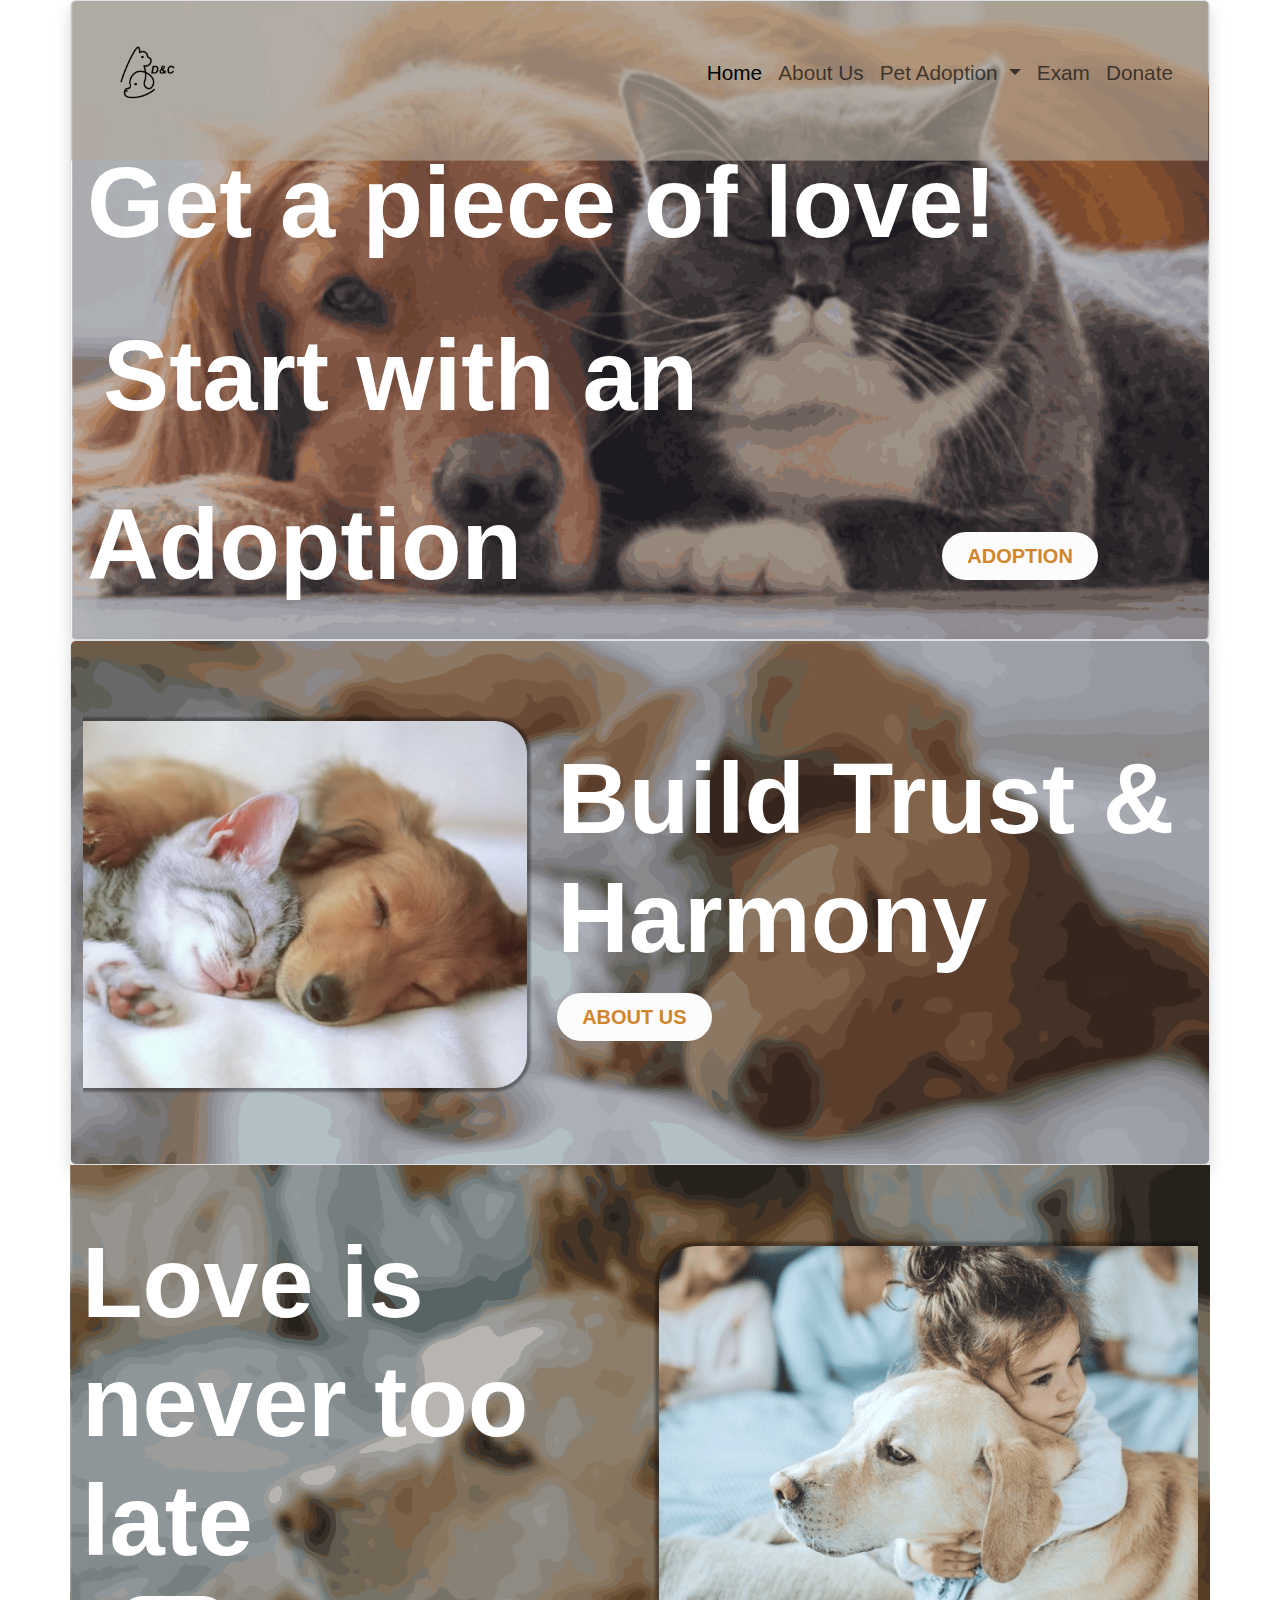
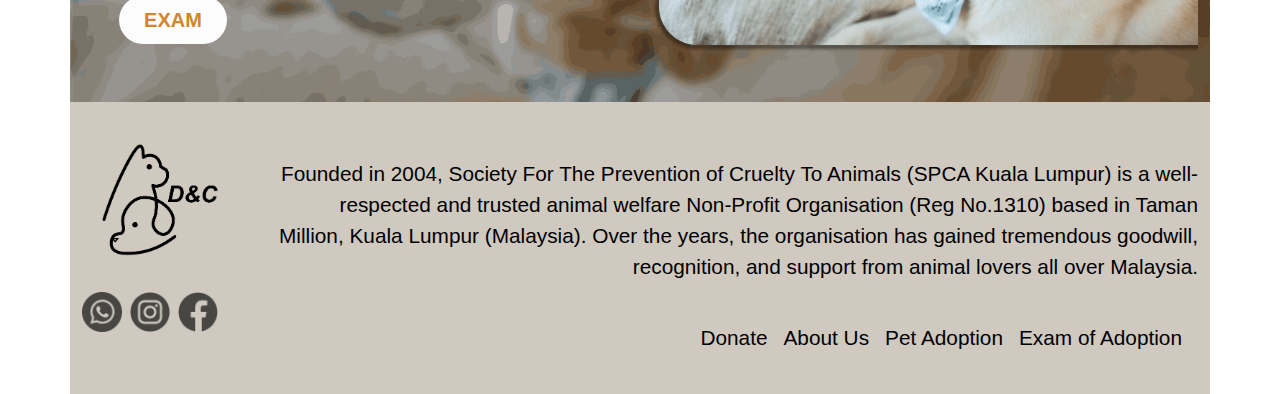
<file: index.html>
<!doctype html>
<html lang="en">

<head>
    <meta charset="utf-8">
    <meta name="viewport" content="width=device-width, initial-scale=1">

    <title>Home</title>

    <link href="https://cdn.jsdelivr.net/npm/bootstrap@5.3.3/dist/css/bootstrap.min.css" rel="stylesheet"
        integrity="sha384-QWTKZyjpPEjISv5WaRU9OFeRpok6YctnYmDr5pNlyT2bRjXh0JMhjY6hW+ALEwIH" crossorigin="anonymous">

    <link rel="stylesheet" href="css/styles.css">

    <style>
        /* Container for the arrows */
        .arrow-container {
            display: flex;
            /* Enables flexbox */
            gap: 0;
            /* No gap between images */
            justify-content: flex-start;
            /* Align images to the left */
        }

        /* Arrow animation (fading in and out) */
        .arrow-animation {
            opacity: 0;
            animation: fade-arrow 1s ease-in-out infinite;
            transform: translateY(15px);
            /* Moves the arrows 15px down */
        }

        @keyframes fade-arrow {
            0% {
                opacity: 0;
                /* Initially invisible */
            }

            50% {
                opacity: 1;
                /* Fully visible halfway through the animation */
            }

            100% {
                opacity: 0;
                /* Fade out at the end */
            }
        }

        /* Staggered delay for each arrow */
        .arrow-animation:nth-child(1) {
            animation-delay: 0s;
            /* First arrow: no delay */
        }

        .arrow-animation:nth-child(2) {
            animation-delay: 0.3s;
            /* Second arrow: delayed by 0.3s */
        }

        .arrow-animation:nth-child(3) {
            animation-delay: 0.6s;
            /* Third arrow: delayed by 0.6s */
        }

        /* Flexbox for aligning the arrow-container and button */
        .button-arrow-container {
            display: flex;
            align-items: center;
            /* Vertically align the button and arrows */
            justify-content: flex-start;
            /* Align to the left */
            gap: 10px;
            /* Optional space between images and button */
        }
    </style>


</head>

<body>

    <div class="container p-3 border rounded shadow" 
     style="background-image: url('asset/homebg.png'); 
            width: 100%; height: 100%; background-size: cover; background-position: center; background-repeat: no-repeat;">
    
    <!-- nav start -->
    <nav class="navbar navbar-expand-lg bg-transparent">
        <div class="container-fluid">
          <!-- Logo -->
          <nav class="navbar bg-transparent .col-1">
            <div class="container">
              <a class="navbar-brand" href="index.html">
                <img src="asset/logo-02-01.png" alt="Bootstrap" width="70" height="70">
              </a>
            </div>
          </nav>
  
          <!-- Button -->
          <button class="navbar-toggler" type="button" data-bs-toggle="collapse" data-bs-target="#navbarSupportedContent"
            aria-controls="navbarSupportedContent" aria-expanded="false" aria-label="Toggle navigation">
            <span class="navbar-toggler-icon"></span>
          </button>
  
          <!-- Nav Item -->
          <div class="collapse navbar-collapse .d-flex roboto-regular" id="navbarSupportedContent">
            <ul class="navbar-nav ms-auto mb-2 mb-lg-0">
              <li class="nav-item">
                <a class="nav-link active" aria-current="page" href="index.html">Home</a>
              </li>
              <li class="nav-item">
                <a class="nav-link" href="AboutUs.html">About Us</a>
              </li>
              <li class="nav-item dropdown">
                <a class="nav-link dropdown-toggle" href="Adoptionmain.html" role="button" data-bs-toggle="dropdown"
                  aria-expanded="false">
                  Pet Adoption
                </a>
                <ul class="dropdown-menu">
                  <li><a class="dropdown-item" href="PetAdoption.html">Dog Adoption</a></li>
                  <li><a class="dropdown-item" href="PetAdoption - cat.html">Cat Adoption</a></li>
                  <li>
                    <hr class="dropdown-divider">
                  </li>
                  <li><a class="dropdown-item" href="PetAdoption - other.html">Other Adoption</a></li>
                </ul>
              </li>
              <li class="nav-item">
                <a class="nav-link" href="Exam.html">Exam</a>
              </li>
              <li class="nav-item">
                <a class="nav-link" href="Donate.html">Donate</a>
              </li>
  
            </ul>
  
          </div>
        </div>
      </nav>
  
      <!-- nav end -->

    <!-- Content Section -->
    <div class="row text-white text-center text-lg-start">
        <!-- Heading -->
        <div class="row roboto-black mb-4">
            <div class="col-12">Get a piece of love!</div>
        </div>
        <div class="row roboto-black mb-4">
            <div class="col-12 col-lg-9 ms-3">Start with an</div>
        </div>

        <!-- Adoption Text and Button-Arrow Section -->
        <div class="row roboto-black align-items-center">
            <!-- "Adoption" Text -->
            <div class="col-12 col-lg-5 text-center text-lg-start mb-3 mb-lg-0">
                <h2 class="roboto-black">Adoption</h2>
            </div>

            <!-- Button and Arrows -->
            <div class="col-12 col-lg-7">
                <div class="d-flex flex-column flex-lg-row align-items-center">
                    <!-- Arrows -->
                    <div class="arrow-container d-none d-lg-flex justify-content-center me-lg-3">
                        <img src="asset/arrow-03 3.png" alt="Arrow" class="arrow-animation" style="height: 120px; width: auto;">
                        <img src="asset/arrow-03 3.png" alt="Arrow" class="arrow-animation" style="height: 120px; width: auto;">
                        <img src="asset/arrow-03 3.png" alt="Arrow" class="arrow-animation" style="height: 120px; width: auto;">
                    </div>

                    <!-- Button -->
                    <div>
                        <a href="Adoptionmain.html" class="btn btn-lg text-uppercase roboto-bold px-4 py-2 colour1" 
                           style="border-radius: 100px; color: #D2852A;">
                            Adoption
                        </a>
                    </div>
                </div>
            </div>
        </div>
    </div>
</div>


    <div class="container border rounded shadow"
        style="background-image: url('asset/image\ 36_10.png'); background-size: cover; background-position: center; background-repeat: no-repeat;">
        <div class="row" style="height: 50px;"></div>

        <div
            class="row d-flex flex-lg-row flex-column align-items-lg-start align-items-center justify-content-lg-start justify-content-center">
            <!-- Image Column -->
            <div class="col-sm-6 col-lg-5 d-flex justify-content-center justify-content-lg-start">
                <img src="asset/image 38.png" alt="banner" class="img-fluid mt-4">
            </div>
            <!-- Text Column -->
            <div class="col-sm-6 col-lg-7 roboto-black text-white text-lg-start text-center mt-3 mt-lg-5">
                <h2 class="roboto-black">Build Trust & Harmony</h2>

                <!-- Button -->
                <div class="d-flex justify-content-center justify-content-lg-start mt-3">
                    <a href="AboutUs.html" class="btn text-uppercase roboto-bold px-4 py-2 colour1"
                        style="border-radius: 100px; color: #D2852A;">
                        About Us
                    </a>
                </div>
            </div>

            <div class="mg"></div>
        </div>
    </div>


    <div class="container" style="background-image: url('asset/Difference\ Between\ Female\ &\ Male\ Labrador\ Retrievers\ 2\ copy_3.png'); 
           background-size: cover; 
           background-position: center; 
           background-repeat: no-repeat;">
        <div class="row" style="height: 50px;"></div>

        <div class="row align-items-center">
            <!-- Text and Button Section -->
            <div class="col-sm-6 col-lg-6 text-white text-center text-lg-start">
                <h1 class="mb-3 roboto-black">Love is never too late</h1>
                <div class="col-lg-4 col-sm-12 d-flex justify-content-center">
                    <a href="Exam.html" class="btn text-uppercase roboto-bold text-center px-4 py-2 colour1"
                        style="border-radius: 100px; color: #D2852A;">
                        Exam
                    </a>
                </div>
            </div>

            <!-- Image Section -->
            <div class="col-sm-6 col-lg-6 text-center" style="padding-left: 16;">
                <img src="asset/Difference Between Female & Male Labrador Retrievers 1.png" alt="banner"
                    class="img-fluid mt-4">
            </div>
        </div>

        <div class="row" style="height: 50px;"></div>
        
    </div>

   <!-- footer start-->
   <footer class="container colour2 text-black roboto-regular py-4">
    <div class="">
      <div class="row">
        <!-- Left: Main Image and Additional Images -->
        <div class="col-md-2 text-md-start text-center">
          <!-- Main Image -->
          <a href="index.html">
            <img src="asset//logo-02-01.png" alt="Main Footer Image" class="img-fluid" style="max-height: 150px;">
          </a>

          <!-- Additional Images (Below Main Image) -->
          <div class="d-flex justify-content-start mt-3 justify-content-center justify-content-md-start">
            <a href="https://wa.link/o0jkrl">
              <img src="asset//whatsapp 1.png" alt="Footer Image 1" class="img-fluid me-2" style="max-height: 40px;">
            </a>
            <a href="https://www.instagram.com/jdkddj249/">
              <img src="asset//instagram 1.png" alt="Footer Image 2" class="img-fluid me-2" style="max-height: 40px;">
            </a>
            <a href="https://www.messenger.com/">
              <img src="asset//facebook 1.png" alt="Footer Image 3" class="img-fluid" style="max-height: 40px;">
            </a>
          </div>
        </div>

        <!-- Right: Text and List -->
        <div class="col-lg-10 col-sm-12 d-flex flex-column text-md-center align-items-md-end mt-3">
          <!-- Center-Aligned Text (Mobile) and Left-Aligned (Desktop) -->
          <p class="text-center text-md-end mt-3">
            Founded in 2004, Society For The Prevention of Cruelty To Animals (SPCA Kuala Lumpur) is a
            well-respected and trusted animal welfare Non-Profit Organisation (Reg No.1310) based in
            Taman Million, Kuala Lumpur (Malaysia). Over the years, the organisation has gained
            tremendous goodwill, recognition, and support from animal lovers all over Malaysia.
          </p>

          <!-- Right-Aligned List -->
          <ul class="list-unstyled d-flex flex-wrap justify-content-center justify-content-md-end mt-4">
            <li class="me-3"><a href="Donate.html" class="text-black text-decoration-none">Donate</a></li>
            <li class="me-3"><a href="AboutUs.html" class="text-black text-decoration-none">About Us</a></li>
            <li class="me-3"><a href="Adoptionmain.html" class="text-black text-decoration-none">Pet Adoption</a></li>
            <li class="me-3"><a href="Exam.html" class="text-black text-decoration-none">Exam of Adoption</a></li>
          </ul>          
        </div>
      </div>
    </div>
  </footer>
  <!-- footer end-->
    <script src="https://cdn.jsdelivr.net/npm/bootstrap@5.3.3/dist/js/bootstrap.bundle.min.js"
        integrity="sha384-YvpcrYf0tY3lHB60NNkmXc5s9fDVZLESaAA55NDzOxhy9GkcIdslK1eN7N6jIeHz" crossorigin="anonymous">
        </script>

</body>

</html>
</file>
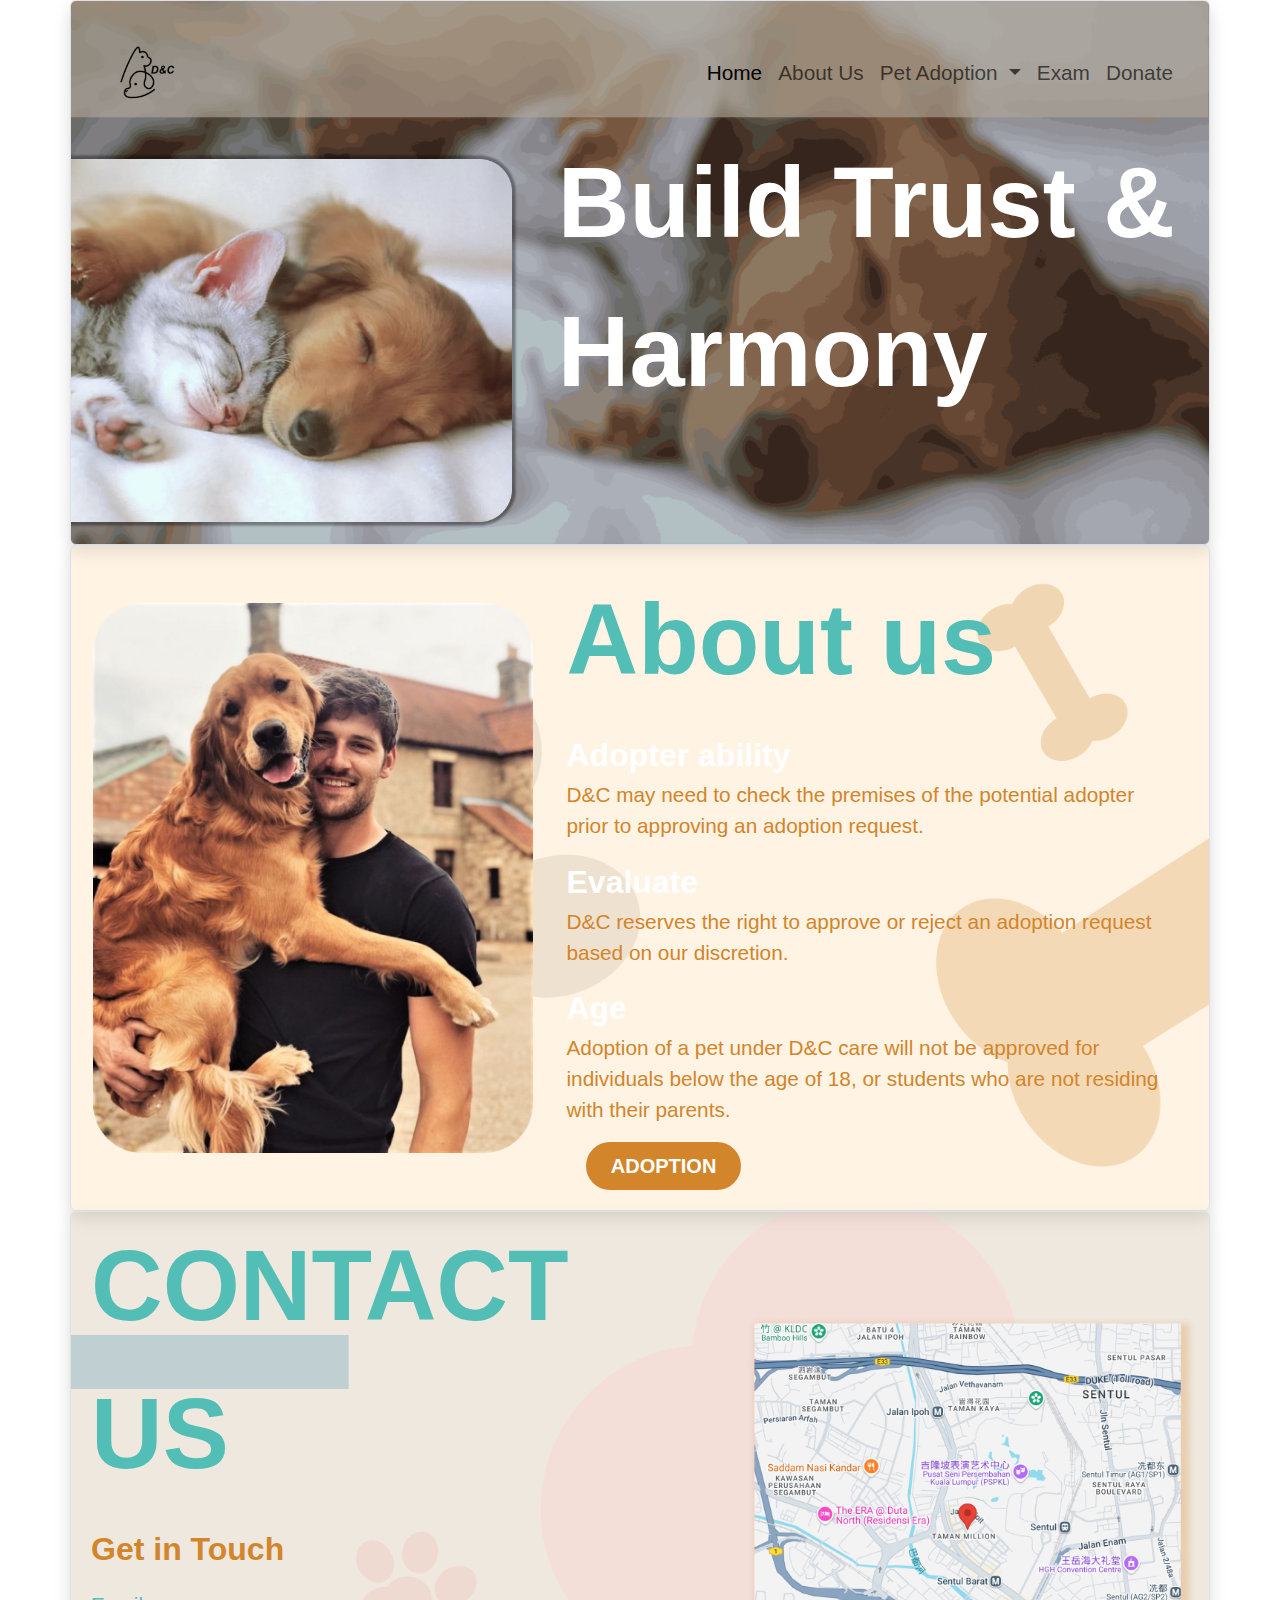
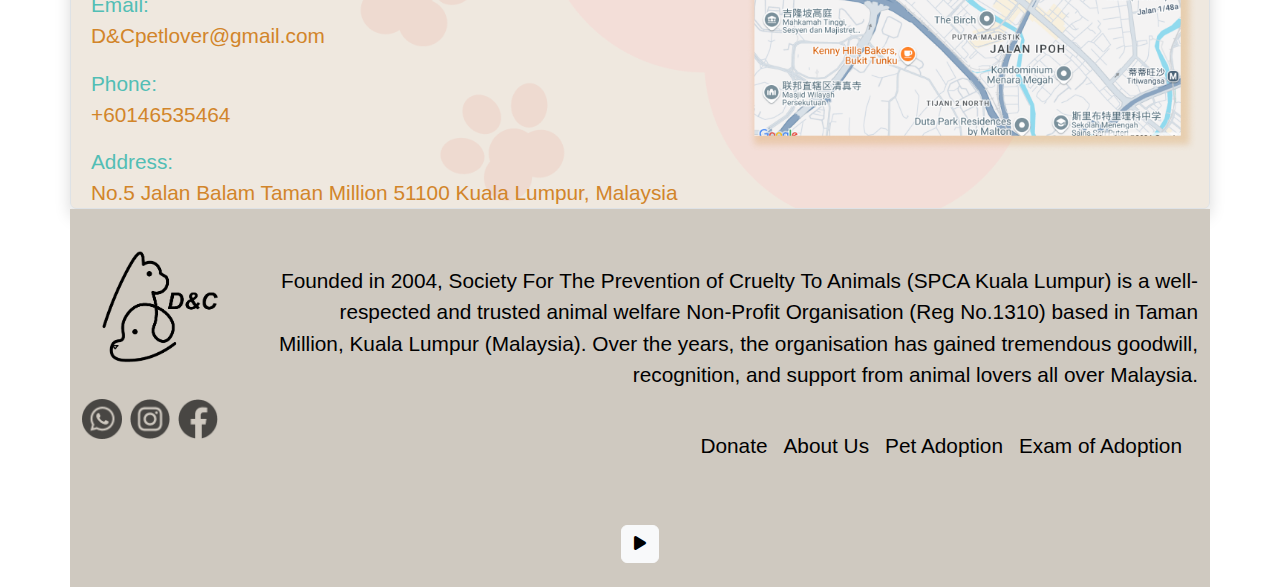
<file: AboutUs.html>
<!doctype html>
<html lang="en">

<head>
  <meta charset="utf-8">
  <meta name="viewport" content="width=device-width, initial-scale=1">
  <title>About us</title>
  <link href="https://cdn.jsdelivr.net/npm/bootstrap@5.3.3/dist/css/bootstrap.min.css" rel="stylesheet"
    integrity="sha384-QWTKZyjpPEjISv5WaRU9OFeRpok6YctnYmDr5pNlyT2bRjXh0JMhjY6hW+ALEwIH" crossorigin="anonymous">

  <link rel="stylesheet" href="css/styles.css">

  <link href="https://cdnjs.cloudflare.com/ajax/libs/font-awesome/6.0.0-beta3/css/all.min.css" rel="stylesheet">

  <title>About Us</title>

</head>

<body>

  <div class="container p-3 border rounded shadow" style="
  background-image: url('asset/abusbg.png'); 
  background-size: cover; 
  background-position: center; 
  background-repeat: no-repeat;">

    <!-- nav start -->
    <nav class="navbar navbar-expand-lg bg-transparent">
      <div class="container-fluid">
        <!-- Logo -->
        <nav class="navbar bg-transparent .col-1">
          <div class="container">
            <a class="navbar-brand" href="index.html">
              <img src="asset/logo-02-01.png" alt="Bootstrap" width="70" height="70">
            </a>
          </div>
        </nav>

        <!-- Button -->
        <button class="navbar-toggler" type="button" data-bs-toggle="collapse" data-bs-target="#navbarSupportedContent"
          aria-controls="navbarSupportedContent" aria-expanded="false" aria-label="Toggle navigation">
          <span class="navbar-toggler-icon"></span>
        </button>

        <!-- Nav Item -->
        <div class="collapse navbar-collapse .d-flex roboto-regular" id="navbarSupportedContent">
          <ul class="navbar-nav ms-auto mb-2 mb-lg-0">
            <li class="nav-item">
              <a class="nav-link active" aria-current="page" href="index.html">Home</a>
            </li>
            <li class="nav-item">
              <a class="nav-link" href="AboutUs.html">About Us</a>
            </li>
            <li class="nav-item dropdown">
              <a class="nav-link dropdown-toggle" href="Adoptionmain.html" role="button" data-bs-toggle="dropdown"
                aria-expanded="false">
                Pet Adoption
              </a>
              <ul class="dropdown-menu">
                <li><a class="dropdown-item" href="PetAdoption.html">Dog Adoption</a></li>
                <li><a class="dropdown-item" href="PetAdoption - cat.html">Cat Adoption</a></li>
                <li>
                  <hr class="dropdown-divider">
                </li>
                <li><a class="dropdown-item" href="PetAdoption - other.html">Other Adoption</a></li>
              </ul>
            </li>
            <li class="nav-item">
              <a class="nav-link" href="Exam.html">Exam</a>
            </li>
            <li class="nav-item">
              <a class="nav-link" href="Donate.html">Donate</a>
            </li>

          </ul>

        </div>
      </div>
    </nav>

    <!-- nav end -->

    <div class="row"></div>

    <div class="row d-flex justify-content-start">
      <div class="col-sm-12 col-lg-5">
        <!-- Flexbox class to make sure the image stays aligned left -->
        <img src="asset/image 38.png" alt="banner" class="img-fluid mt-4" style="margin-left: -16px;">
      </div>

      <div class="col-sm-12 col-lg-7 roboto-black text-white slide-in-right">
        Build Trust & Harmony

      </div>
    </div>
  </div>

  </div>

  <div class="container border rounded shadow"
    style="background-image: url('asset/abbg.png'); background-size: cover; background-position: center; background-repeat: no-repeat; min-height: 400px; padding: 20px;">
    <div class="row">
      <!-- Left Column -->
      <div class="col-lg-5 col-sm-12 d-flex justify-content-center align-items-center">
        <img src="asset/AboutUsImage.png" alt="selfie" class="img-fluid g-3" style="max-height: 550px;">
      </div>

      <!-- Right Column -->
      <div class="col-lg-7 col-sm-12 d-flex justify-content-center align-items-center text-start">
        <div class="row w-100 g-3">
          <div class="col-12 roboto-black slide-in-top" style="color: #52BEB5;">
            About us
          </div>
          <div class="col-12 roboto-regular" style="color: #D2852A;">
            <div class="roboto-medium" style="color: #ffffff;">
              Adopter ability
            </div>
            D&C may need to check the premises of the potential adopter prior to approving an adoption request.
          </div>
          <div class="col-12 roboto-regular" style="color: #D2852A;">
            <div class="roboto-medium" style="color: #ffffff;">
              Evaluate
            </div>
            D&C reserves the right to approve or reject an adoption request based on our discretion.
          </div>
          <div class="col-12 roboto-regular" style="color: #D2852A;">
            <div class="roboto-medium" style="color: #ffffff;">
              Age
            </div>
            Adoption of a pet under D&C care will not be approved for individuals below the age of 18, or students who
            are not residing with their parents.
          </div>
          <div class="col-lg-4 col-sm-12 d-flex justify-content-center">
            <a href="Adoptionmain.html" class="btn text-uppercase roboto-bold text-center px-4 py-2 colour3"
              style="border-radius: 100px; color: #ffffff;">
              Adoption
            </a>
          </div>
        </div>
      </div>
    </div>
  </div>


  <div class="container border rounded shadow"
    style="background-image: url('asset/lobg.png'); background-size: cover; background-position: center; background-repeat: no-repeat;">
    <div class="row">
      <!-- Left Column -->
      <div class="col-lg-7 col-sm-12 d-flex justify-content-center align-items-center">
        <div class="row w-100 text-start g-3">
          <div class="col-12">
            <div class="roboto-black" style="color: #52BEB5;">CONTACT US</div>
          </div>
          <div class="col-12 roboto-medium" style="color: #D2852A;">
            Get in Touch
          </div>
          <div class="col-12">
            <strong class="roboto-regular" style="color: #52BEB5;">Email:</strong>
            <div class="roboto-regular" style="color: #D2852A;">D&Cpetlover@gmail.com</div>
          </div>
          <div class="col-12">
            <strong class="roboto-regular" style="color: #52BEB5;">Phone:</strong>
            <div class="roboto-regular" style="color: #D2852A;">+60146535464</div>
          </div>
          <div class="col-12">
            <strong class="roboto-regular" style="color: #52BEB5;">Address:</strong>
            <div class="roboto-regular" style="color: #D2852A;">No.5 Jalan Balam Taman Million 51100 Kuala Lumpur,
              Malaysia</div>
          </div>
        </div>
      </div>

      <!-- Right Column -->
      <div class="col-lg-5 col-sm-12 d-flex justify-content-center align-items-center">
        <a href="https://maps.app.goo.gl/1YBmJ2U5Wx3UPwEL8">
          <img src="asset/LocationImage.png" alt="Location Image" class="img-fluid me-2 mt-5"
            style="max-height: 500px;">
        </a>
      </div>
    </div>
  </div>


  <!-- footer start-->
  <footer class="container colour2 text-black roboto-regular py-4">
    <div class="">
      <div class="row">
        <!-- Left: Main Image and Additional Images -->
        <div class="col-md-2 text-md-start text-center">
          <!-- Main Image -->
          <a href="index.html">
            <img src="asset//logo-02-01.png" alt="Main Footer Image" class="img-fluid" style="max-height: 150px;">
          </a>

          <!-- Additional Images (Below Main Image) -->
          <div class="d-flex justify-content-start mt-3 justify-content-center justify-content-md-start">
            <a href="https://wa.link/o0jkrl">
              <img src="asset//whatsapp 1.png" alt="Footer Image 1" class="img-fluid me-2" style="max-height: 40px;">
            </a>
            <a href="https://www.instagram.com/jdkddj249/">
              <img src="asset//instagram 1.png" alt="Footer Image 2" class="img-fluid me-2" style="max-height: 40px;">
            </a>
            <a href="https://www.messenger.com/">
              <img src="asset//facebook 1.png" alt="Footer Image 3" class="img-fluid" style="max-height: 40px;">
            </a>
          </div>
        </div>

        <!-- Right: Text and List -->
        <div class="col-lg-10 col-sm-12 d-flex flex-column text-md-center align-items-md-end mt-3">
          <!-- Center-Aligned Text (Mobile) and Left-Aligned (Desktop) -->
          <p class="text-center text-md-end mt-3">
            Founded in 2004, Society For The Prevention of Cruelty To Animals (SPCA Kuala Lumpur) is a
            well-respected and trusted animal welfare Non-Profit Organisation (Reg No.1310) based in
            Taman Million, Kuala Lumpur (Malaysia). Over the years, the organisation has gained
            tremendous goodwill, recognition, and support from animal lovers all over Malaysia.
          </p>

          <!-- Right-Aligned List -->
          <ul class="list-unstyled d-flex flex-wrap justify-content-center justify-content-md-end mt-4">
            <li class="me-3"><a href="Donate.html" class="text-black text-decoration-none">Donate</a></li>
            <li class="me-3"><a href="AboutUs.html" class="text-black text-decoration-none">About Us</a></li>
            <li class="me-3"><a href="Adoptionmain.html" class="text-black text-decoration-none">Pet Adoption</a></li>
            <li class="me-3"><a href="Exam.html" class="text-black text-decoration-none">Exam of Adoption</a></li>
          </ul>
        </div>
      </div>
    </div>

    <div class="container text-center mt-5">
      <!-- 自定义音频播放器按钮 -->
      <button id="playPauseBtn" class="btn btn-light">
        <i id="playPauseIcon" class="fas fa-play"></i> <!-- 初始为播放图标 -->
      </button>
      <audio id="audioElement" loop>
        <source src="asset/song1.mp3" type="audio/mpeg">
        Your browser does not support the audio element.
      </audio>
    </div>
  
    <script>
      const audioElement = document.getElementById("audioElement");
      const playPauseIcon = document.getElementById("playPauseIcon");
  
      // 页面点击时解除静音，只在第一次点击生效
      let hasInteracted = false; // 记录用户是否已经交互过页面
  
      document.addEventListener("click", (event) => {
        if (!hasInteracted) {
          audioElement.play();
          playPauseIcon.classList.remove("fa-play");
          playPauseIcon.classList.add("fa-pause");
          audioElement.muted = false; // 解除静音
          hasInteracted = true; // 标记为已交互
        }
      });
  
      // 播放/暂停按钮事件
      document.getElementById("playPauseBtn").addEventListener("click", (event) => {
        event.stopPropagation(); // 阻止事件冒泡，防止触发页面的 click 事件
        if (audioElement.paused) {
          audioElement.play();
          playPauseIcon.classList.remove("fa-play");
          playPauseIcon.classList.add("fa-pause");
        } else {
          audioElement.pause();
          playPauseIcon.classList.remove("fa-pause");
          playPauseIcon.classList.add("fa-play");
        }
      });
    </script>
  
  </footer>
  <!-- footer end-->


  <script src="https://cdn.jsdelivr.net/npm/bootstrap@5.3.3/dist/js/bootstrap.bundle.min.js"
    integrity="sha384-YvpcrYf0tY3lHB60NNkmXc5s9fDVZLESaAA55NDzOxhy9GkcIdslK1eN7N6jIeHz"
    crossorigin="anonymous"></script>

</body>

</html>
</file>
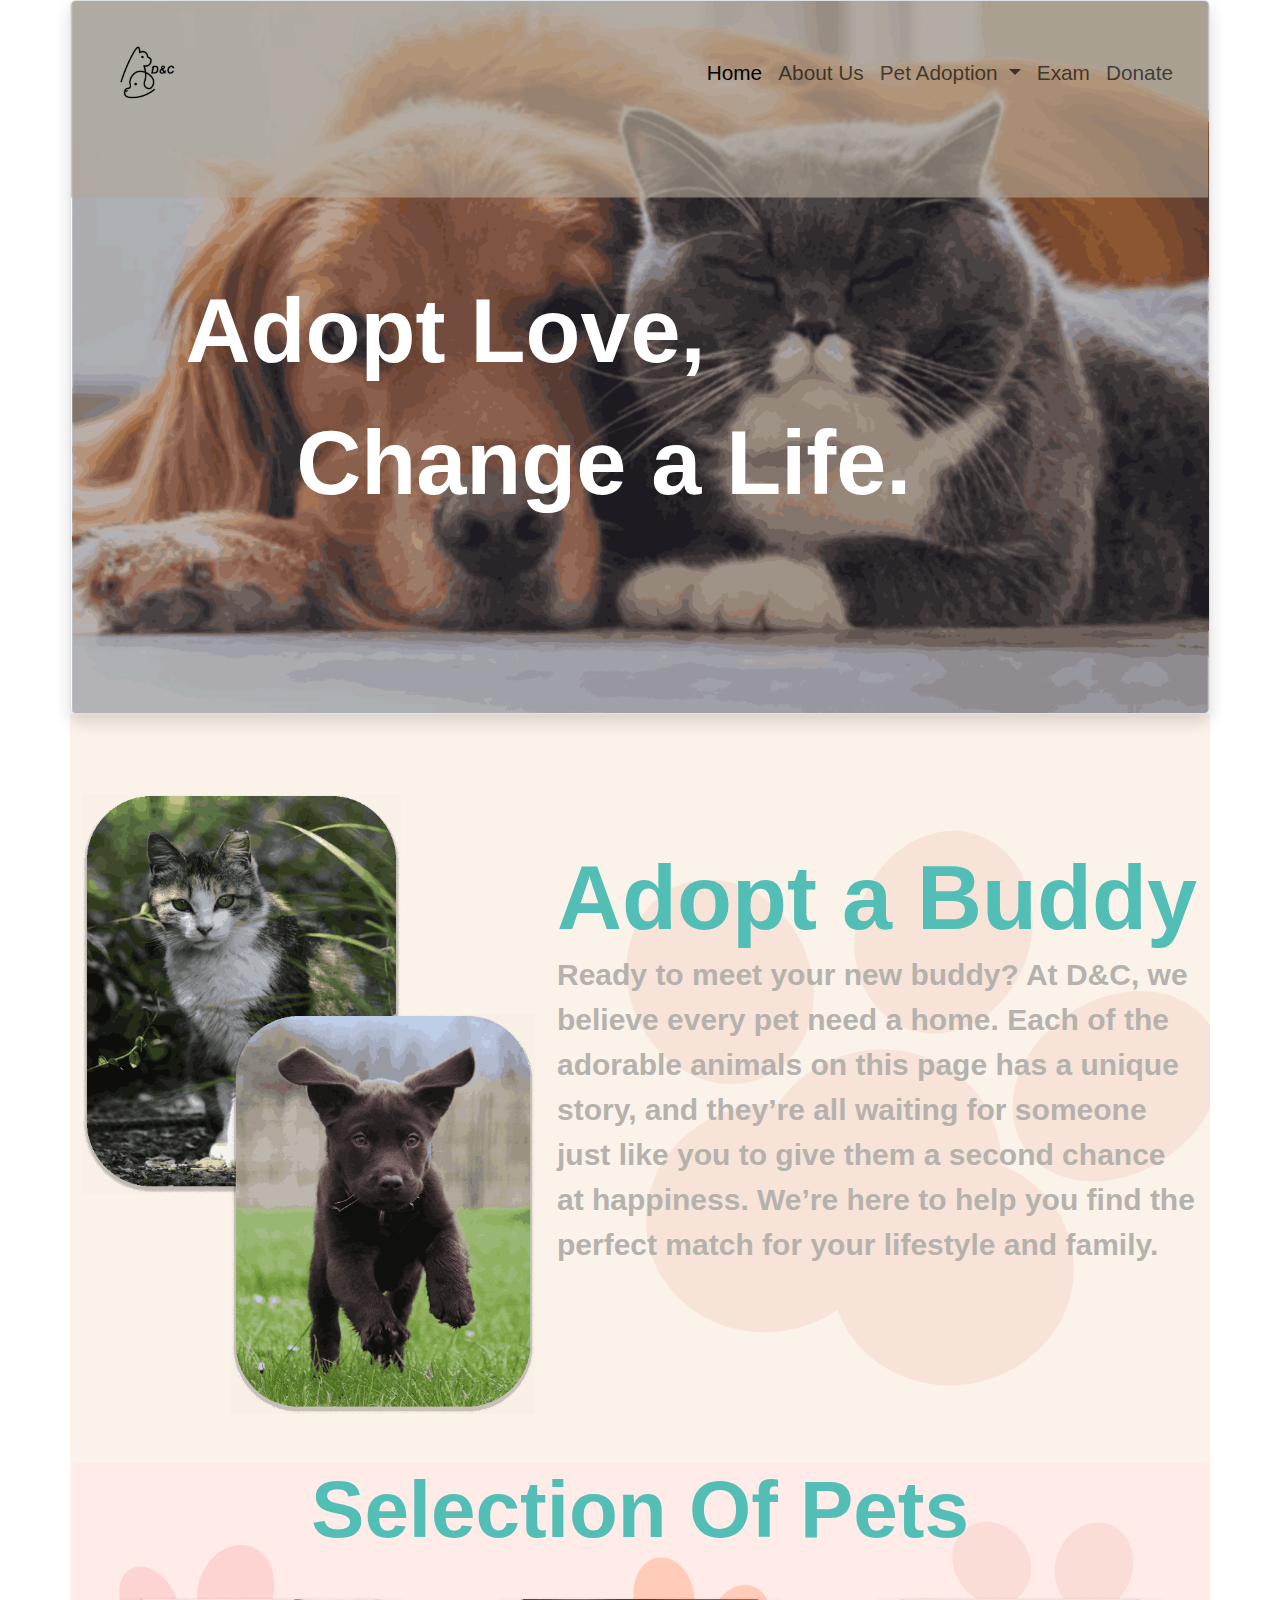
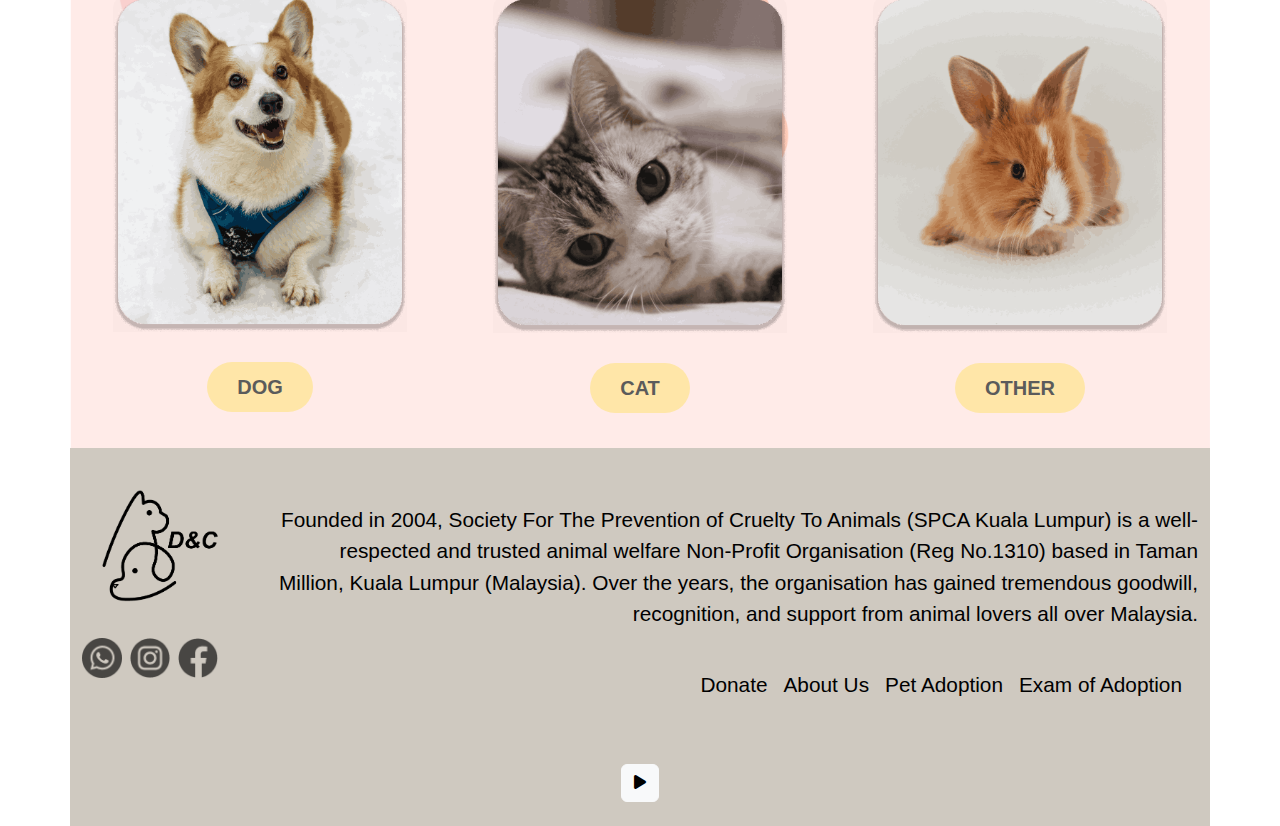
<file: Adoptionmain.html>
<!doctype html>
<html lang="en">

<head>
    <meta charset="utf-8">
    <meta name="viewport" content="width=device-width, initial-scale=1">
    <title>Adoption Main</title>
    <link href="https://cdn.jsdelivr.net/npm/bootstrap@5.3.3/dist/css/bootstrap.min.css" rel="stylesheet"
        integrity="sha384-QWTKZyjpPEjISv5WaRU9OFeRpok6YctnYmDr5pNlyT2bRjXh0JMhjY6hW+ALEwIH" crossorigin="anonymous">

    <link rel="stylesheet" href="css/styles.css">

    <link href="https://cdnjs.cloudflare.com/ajax/libs/font-awesome/6.0.0-beta3/css/all.min.css" rel="stylesheet">
    
</head>

<body>

    <!--封面-->
    <div class="container p-3 border rounded shadow" style="
      background-image: url(asset/homebg.png); 
      background-size: cover;
      background-position: center;
      background-repeat: no-repeat;">

   <!-- nav start -->
   <nav class="navbar navbar-expand-lg bg-transparent">
    <div class="container-fluid">
      <!-- Logo -->
      <nav class="navbar bg-transparent .col-1">
        <div class="container">
          <a class="navbar-brand" href="index.html">
            <img src="asset/logo-02-01.png" alt="Bootstrap" width="70" height="70">
          </a>
        </div>
      </nav>

      <!-- Button -->
      <button class="navbar-toggler" type="button" data-bs-toggle="collapse" data-bs-target="#navbarSupportedContent"
        aria-controls="navbarSupportedContent" aria-expanded="false" aria-label="Toggle navigation">
        <span class="navbar-toggler-icon"></span>
      </button>

      <!-- Nav Item -->
      <div class="collapse navbar-collapse .d-flex roboto-regular" id="navbarSupportedContent">
        <ul class="navbar-nav ms-auto mb-2 mb-lg-0">
          <li class="nav-item">
            <a class="nav-link active" aria-current="page" href="index.html">Home</a>
          </li>
          <li class="nav-item">
            <a class="nav-link" href="AboutUs.html">About Us</a>
          </li>
          <li class="nav-item dropdown">
            <a class="nav-link dropdown-toggle" href="Adoptionmain.html" role="button" data-bs-toggle="dropdown"
              aria-expanded="false">
              Pet Adoption
            </a>
            <ul class="dropdown-menu">
              <li><a class="dropdown-item" href="PetAdoption.html">Dog Adoption</a></li>
              <li><a class="dropdown-item" href="PetAdoption - cat.html">Cat Adoption</a></li>
              <li>
                <hr class="dropdown-divider">
              </li>
              <li><a class="dropdown-item" href="PetAdoption - other.html">Other Adoption</a></li>
            </ul>
          </li>
          <li class="nav-item">
            <a class="nav-link" href="Exam.html">Exam</a>
          </li>
          <li class="nav-item">
            <a class="nav-link" href="Donate.html">Donate</a>
          </li>

        </ul>

      </div>
    </div>
  </nav>

  <!-- nav end -->

        <div class="row mt-5">
            <div class="col-1 col-sm-1 col-md-1 col-lg-1" style="height: 100px;"></div>
            <div class="row mb-4"> <!-- 添加 margin-bottom -->
                <div class="col-12 roboto-black slide-in-right" style="color: white; padding-left: 10%;">
                    Adopt Love,
                </div>
            </div>

            <div class="row">
                <div class="col-12 roboto-black slide-in-right" style="color: white; padding-left: 20%;">
                    Change a Life.
                </div>
            </div>
            <div class="col-3 col-sm-3 col-md-3 col-lg-3" style="height: 150px;"></div>
        </div>

        <div class="row">
            <div class="col-12" style="height: 30px;"></div>
        </div>

    </div>

    <style>
.text-container {
    position: absolute;
    top: 20%; /* 根据需求调整距离顶部的比例 */
    width: 100%;
    text-align: center; /* 居中对齐 */
    z-index: 10;
}

.roboto-black {
    color: white;
    font-size: 90px;
    line-height: 1.2;
}

/* 中屏幕适配 */
@media (max-width: 768px) {
    .roboto-black {
        font-size: 60px;
        line-height: 1.1;
    }
}

/* 小屏幕适配 */
@media (max-width: 576px) {
    .roboto-black {
        font-size: 40px;
        line-height: 1;
    }
}
    </style>

    <!--第二行-->
    <div class="container"
        style="background-image: url('./asset/pabg1.png'); background-size: cover; background-repeat: no-repeat;">
        <div class="row">
            <!-- 左侧内容 -->
            <div class="col-lg-5 ">
                <!-- 第一排 -->
                <div class="row">
                    <div class="col-2">
                        <img src="asset/pa2.png" style="height: 400px; width: auto; margin-top: 80px; margin-left: 0px">
                    </div>
                    <div class="col-2">
                        <img src="asset/pa3.png"
                            style="height: 400px; width: auto; margin-left: 70px; margin-top: 300px;">
                    </div>
                </div>
            </div>

            <!-- 右侧内容 -->
            <div class="col-lg-7" style="height: 600px;">
                <div class="row">
                    <div class="col roboto-black adopt-title slide-in-top">
                        Adopt a Buddy
                    </div>
                </div>
                <div class="row">
                    <div class="col roboto-bold" style="color: #B5B2AE; font-size: 30px;">Ready to
                        meet your new buddy? At D&C, we believe every
                        pet need a home. Each of the adorable animals on this page has a unique story, and they’re all
                        waiting for someone just like you to give them a second chance at happiness. We’re here to help
                        you find the perfect match for your lifestyle and family.</div>
                </div>
                <style>
                    /* 默认样式 */
                    .adopt-title {
                        color: #52BEB5;
                        margin-left: 0px;
                        margin-top: 130px;
                        font-size: 90px;
                        position: relative;
                        z-index: 0;
                    }
                    
                    /* 缩小时调整 */
                    @media (max-width: 668px) {
                        .adopt-title {
                            margin-left: 0;
                            margin-top: 20px; /* 调整更适合的偏移量 */
                            font-size: 40px; /* 缩小字体 */
                            text-align: center; /* 居中对齐 */
                        }
                    }
                    
                    @media (max-width: 400px) {
                        .adopt-title {
                            margin-top: 20px; /* 更小的顶部偏移 */
                            font-size: 30px; /* 再次缩小字体 */
                        }
                    }
                    </style>
            </div>
        </div>
        <!-- 新的一行 -->
        <div class="row">
            <div class="col py-4">
            </div>
        </div>
    </div>

    <!--第3行-->
    <div class="container"
    style="background-image: url(asset/pabg2.png); background-size: cover; background-repeat: no-repeat;">
        <h1 class="text-center mb-4 roboto-black" style="color: #52BEB5; font-size: 80px;">Selection Of Pets</h1>
        <div class="row">
            <!-- Dog Section -->
            <div class="col-12 col-sm-6 col-md-4">
                <div class="pet-card">
                    <img src="asset/pa4.png" alt="Dog" style="padding-bottom: 30px;">
                    <a href="PetAdoption.html">
                      <button class="btn btn-pet roboto-bold">DOG</button>
                    </a>
                </div>
            </div>
            <!-- Cat Section -->
            <div class="col-12 col-sm-6 col-md-4">
                <div class="pet-card">
                    <img src="asset/pa5.png" alt="Cat" style="padding-bottom: 30px;">
                    <a href="PetAdoption - cat.html">
                      <button class="btn btn-pet roboto-bold">CAT</button>
                    </a>
                </div>
            </div>
            <!-- Other Section -->
            <div class="col-12 col-sm-6 col-md-4">
                <div class="pet-card">
                    <img src="asset/pa6.png" alt="Other" style="padding-bottom: 30px;">
                    <a href="PetAdoption - other.html">
                      <button class="btn btn-pet roboto-bold">OTHER</button>
                    </a>
                </div>
            </div>
        </div>

        <style>

            .pet-card {
                text-align: center;
                border-radius: 10px;
                padding: 15px;
                margin-bottom: 20px;
            }
            .pet-card img {
                border-radius: 10px;
                max-width: 90%;
                height: auto;
            }
            .btn-pet {
                background-color: #ffe6a8;
                color: #5b5b5b;
                font-weight: bold;
                border: none;
                border-radius: 50px;
                padding: 10px 30px;
            }
            .btn-pet:hover {
                background-color: #ffd27f;
            }
            .paw-bg {
                background-color: #ffe6e6;
                border-radius: 20px;
                padding: 20px;
            }
        </style>

    </div>
    <script src="https://cdn.jsdelivr.net/npm/bootstrap@5.3.0/dist/js/bootstrap.bundle.min.js"></script>

 <!-- footer start-->
 <footer class="container colour2 text-black roboto-regular py-4">
  <div class="">
    <div class="row">
      <!-- Left: Main Image and Additional Images -->
      <div class="col-md-2 text-md-start text-center">
        <!-- Main Image -->
        <a href="index.html">
          <img src="asset//logo-02-01.png" alt="Main Footer Image" class="img-fluid" style="max-height: 150px;">
        </a>

        <!-- Additional Images (Below Main Image) -->
        <div class="d-flex justify-content-start mt-3 justify-content-center justify-content-md-start">
          <a href="https://wa.link/o0jkrl">
            <img src="asset//whatsapp 1.png" alt="Footer Image 1" class="img-fluid me-2" style="max-height: 40px;">
          </a>
          <a href="https://www.instagram.com/jdkddj249/">
            <img src="asset//instagram 1.png" alt="Footer Image 2" class="img-fluid me-2" style="max-height: 40px;">
          </a>
          <a href="https://www.messenger.com/">
            <img src="asset//facebook 1.png" alt="Footer Image 3" class="img-fluid" style="max-height: 40px;">
          </a>
        </div>
      </div>

      <!-- Right: Text and List -->
      <div class="col-lg-10 col-sm-12 d-flex flex-column text-md-center align-items-md-end mt-3">
        <!-- Center-Aligned Text (Mobile) and Left-Aligned (Desktop) -->
        <p class="text-center text-md-end mt-3">
          Founded in 2004, Society For The Prevention of Cruelty To Animals (SPCA Kuala Lumpur) is a
          well-respected and trusted animal welfare Non-Profit Organisation (Reg No.1310) based in
          Taman Million, Kuala Lumpur (Malaysia). Over the years, the organisation has gained
          tremendous goodwill, recognition, and support from animal lovers all over Malaysia.
        </p>

        <!-- Right-Aligned List -->
        <ul class="list-unstyled d-flex flex-wrap justify-content-center justify-content-md-end mt-4">
          <li class="me-3"><a href="Donate.html" class="text-black text-decoration-none">Donate</a></li>
          <li class="me-3"><a href="AboutUs.html" class="text-black text-decoration-none">About Us</a></li>
          <li class="me-3"><a href="Adoptionmain.html" class="text-black text-decoration-none">Pet Adoption</a></li>
          <li class="me-3"><a href="Exam.html" class="text-black text-decoration-none">Exam of Adoption</a></li>
        </ul>          
      </div>
    </div>
  </div>

  <div class="container text-center mt-5">
    <!-- 自定义音频播放器按钮 -->
    <button id="playPauseBtn" class="btn btn-light">
      <i id="playPauseIcon" class="fas fa-play"></i> <!-- 初始为播放图标 -->
    </button>
    <audio id="audioElement" loop>
      <source src="asset/song3.mp3" type="audio/mpeg">
      Your browser does not support the audio element.
    </audio>
  </div>

  <script>
    const audioElement = document.getElementById("audioElement");
    const playPauseIcon = document.getElementById("playPauseIcon");

    // 页面点击时解除静音，只在第一次点击生效
    let hasInteracted = false; // 记录用户是否已经交互过页面

    document.addEventListener("click", (event) => {
      if (!hasInteracted) {
        audioElement.play();
        playPauseIcon.classList.remove("fa-play");
        playPauseIcon.classList.add("fa-pause");
        audioElement.muted = false; // 解除静音
        hasInteracted = true; // 标记为已交互
      }
    });

    // 播放/暂停按钮事件
    document.getElementById("playPauseBtn").addEventListener("click", (event) => {
      event.stopPropagation(); // 阻止事件冒泡，防止触发页面的 click 事件
      if (audioElement.paused) {
        audioElement.play();
        playPauseIcon.classList.remove("fa-play");
        playPauseIcon.classList.add("fa-pause");
      } else {
        audioElement.pause();
        playPauseIcon.classList.remove("fa-pause");
        playPauseIcon.classList.add("fa-play");
      }
    });
  </script>

</footer>
<!-- footer end-->

    <script src="https://cdn.jsdelivr.net/npm/bootstrap@5.3.3/dist/js/bootstrap.bundle.min.js"
        integrity="sha384-YvpcrYf0tY3lHB60NNkmXc5s9fDVZLESaAA55NDzOxhy9GkcIdslK1eN7N6jIeHz"
        crossorigin="anonymous"></script>

</body>

</html>
</file>
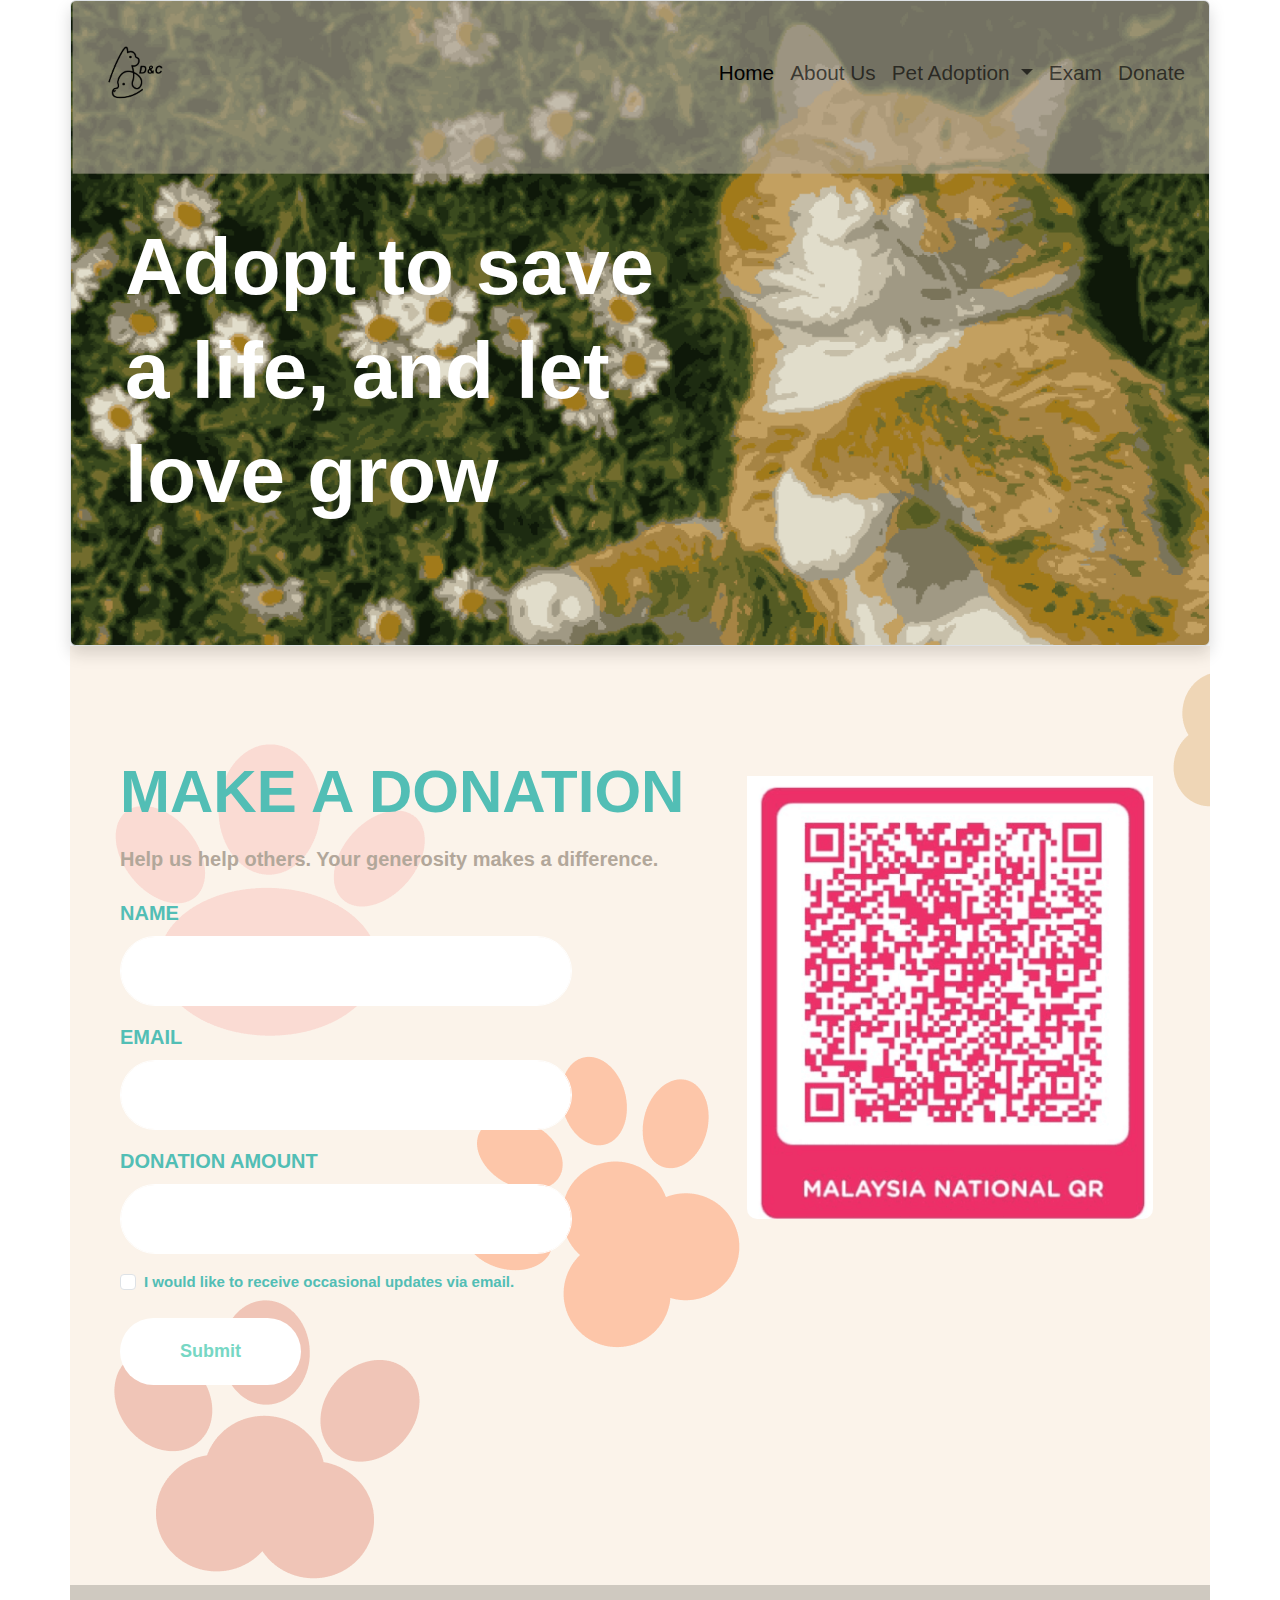
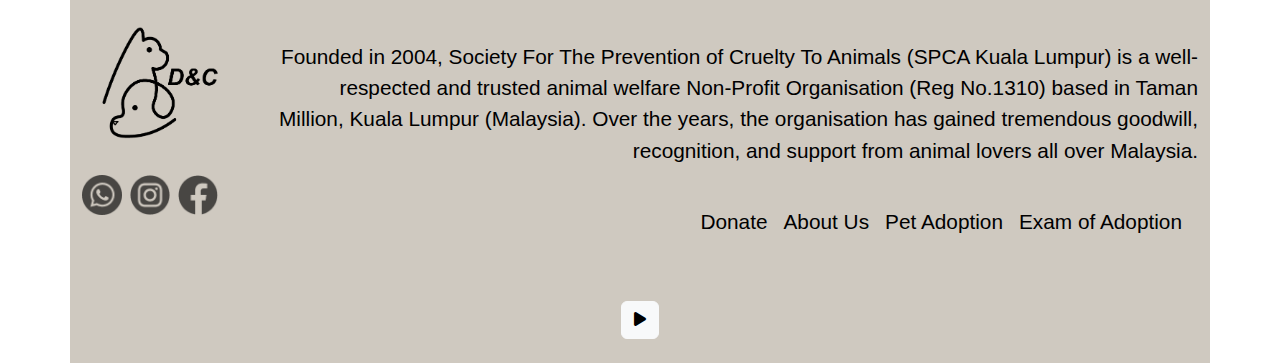
<file: Donate.html>
<!doctype html>
<html lang="en">

<head>
  <meta charset="utf-8">
  <meta name="viewport" content="width=device-width, initial-scale=1">
  <title>Donate</title>
  <link href="https://cdn.jsdelivr.net/npm/bootstrap@5.3.3/dist/css/bootstrap.min.css" rel="stylesheet"
    integrity="sha384-QWTKZyjpPEjISv5WaRU9OFeRpok6YctnYmDr5pNlyT2bRjXh0JMhjY6hW+ALEwIH" crossorigin="anonymous">
  <link rel="stylesheet" href="css/styles.css">

  <link href="https://cdnjs.cloudflare.com/ajax/libs/font-awesome/6.0.0-beta3/css/all.min.css" rel="stylesheet">
  
</head>

<body>
  <div class="container p-3 border rounded shadow"
  style="background-image: url(asset/donatebg.png); background-size: cover; background-position: center; background-repeat: no-repeat;">
  <div class="row">

     <!-- nav start -->
     <nav class="navbar navbar-expand-lg bg-transparent">
      <div class="container-fluid">
        <!-- Logo -->
        <nav class="navbar bg-transparent .col-1">
          <div class="container">
            <a class="navbar-brand" href="index.html">
              <img src="asset/logo-02-01.png" alt="Bootstrap" width="70" height="70">
            </a>
          </div>
        </nav>

        <!-- Button -->
        <button class="navbar-toggler" type="button" data-bs-toggle="collapse" data-bs-target="#navbarSupportedContent"
          aria-controls="navbarSupportedContent" aria-expanded="false" aria-label="Toggle navigation">
          <span class="navbar-toggler-icon"></span>
        </button>

        <!-- Nav Item -->
        <div class="collapse navbar-collapse .d-flex roboto-regular" id="navbarSupportedContent">
          <ul class="navbar-nav ms-auto mb-2 mb-lg-0">
            <li class="nav-item">
              <a class="nav-link active" aria-current="page" href="index.html">Home</a>
            </li>
            <li class="nav-item">
              <a class="nav-link" href="AboutUs.html">About Us</a>
            </li>
            <li class="nav-item dropdown">
              <a class="nav-link dropdown-toggle" href="Adoptionmain.html" role="button" data-bs-toggle="dropdown"
                aria-expanded="false">
                Pet Adoption
              </a>
              <ul class="dropdown-menu">
                <li><a class="dropdown-item" href="PetAdoption.html">Dog Adoption</a></li>
                <li><a class="dropdown-item" href="PetAdoption - cat.html">Cat Adoption</a></li>
                <li>
                  <hr class="dropdown-divider">
                </li>
                <li><a class="dropdown-item" href="PetAdoption - other.html">Other Adoption</a></li>
              </ul>
            </li>
            <li class="nav-item">
              <a class="nav-link" href="Exam.html">Exam</a>
            </li>
            <li class="nav-item">
              <a class="nav-link" href="Donate.html">Donate</a>
            </li>

          </ul>

        </div>
      </div>
    </nav>

    <!-- nav end -->

    <div class="col-12 col-sm-8 d-flex align-items-center" style="height: 500px; padding-left: 50px;">
      <div class="slide-in">
        <p class="text-start roboto-black" style="line-height: 1.1; color: white; font-size: 5rem;">
          Adopt to save
        </p>
        <p class="text-start roboto-black" style="line-height: 1.1; color: white; font-size: 5rem;">
          a life, and let
        </p>
        <p class="text-start roboto-black" style="line-height: 1.1; color: white; font-size: 5rem;">
          love grow
        </p>
      </div>
    </div>
  </div>
</div>


  <!-- 第二行 -->
  <div class="container" style="background-image: url(asset/dnbg.png);">
    <div class="row">
      <div class="col-12" style="height: 60px;"></div>
    </div>

    <div class="row">
      <!-- Left Column with Donation Form -->
      <div class="col-12 col-sm-7" style="padding: 50px;">
        <h2 class="text-start mb-3 roboto-black" style="font-size: 60px; color: #52BEB5;">MAKE A DONATION</h2>
        <p class="text-start mb-4 roboto-bold" style="font-size: 20px; color: #B2A79A;">Help us help others. Your
          generosity makes a difference.</p>

        <!-- Donation Form -->
        <form id="donationForm"
          action="https://docs.google.com/forms/d/e/1FAIpQLSfDoGLMXxSioa2yWyel3Ca_13rpG3ddrFS94kaDueWeHwmVvQ/formResponse"
          method="POST" onsubmit="return handleSubmit(event)">
          <!-- Name Field -->
          <div class="mb-3">
            <label for="name" class="form-label roboto-bold" style="color: #52BEB5; font-size: 20px;">NAME</label>
            <input type="text" class="form-control custom-input" id="name" name="entry.1059030643" required>
          </div>

          <!-- Email Field -->
          <div class="mb-3">
            <label for="email" class="form-label roboto-bold" style="color: #52BEB5; font-size: 20px;">EMAIL</label>
            <input type="email" class="form-control custom-input" id="email" name="entry.1397202467" required>
          </div>

          <!-- Donation Amount Field -->
          <div class="mb-3">
            <label for="donationAmount" class="form-label roboto-bold" style="color: #52BEB5; font-size: 20px;">DONATION
              AMOUNT</label>
            <input type="number" class="form-control custom-input" id="donationAmount" name="entry.850359205" min="1"
              required>
          </div>

          <!-- Checkbox for Updates -->
          <div class="form-check mb-4">
            <input class="form-check-input" type="checkbox" id="emailUpdates">
            <label class="form-check-label roboto-medium" style="color: #52BEB5; font-size: 15px;" for="emailUpdates">
              I would like to receive occasional updates via email.
            </label>
          </div>

          <!-- Submit Button -->
          <button type="submit" class="btn btn-primary roboto-bold">Submit</button>
        </form>
      </div>

      <style>
        /* 调整按钮样式 */
        .btn-primary {
          border-radius: 100px;
          background-color: #ffffff;
          color: #76D7C4;
          border: none;
          font-size: 18px;
          padding: 20px 60px;
        }

        .btn-primary:hover {
          background-color: #76D7C4;
          color: #ffffff;
        }

        /* 输入框调整样式 */
        .custom-input {
          height: 70px;
          width: 80%;
          border-radius: 50px;
          font-size: 20px;
          padding: 10px 15px;
          border: 1px solid #ffffff;
          color: #76D7C4;
        }

        .custom-input:focus {
          outline: none;
          border-color: #76D7C4;
          box-shadow: 0 0 5px #8fd6c8;
          color: #76D7C4;
        }
      </style>

      <!-- Right Column Placeholder -->
      <div class="col-12 col-sm-5">
        <img src="asset/qr.png" alt="Descriptive Alt Text" class="d-none d-sm-block"
          style="width: 90%; height: auto; object-fit: cover; border-radius: 10px; padding-top: 70px;">
      </div>
    </div>

    <div class="row">
      <div class="col-12" style="height: 150px;"></div>
    </div>
  </div>
 <!-- footer start-->
 <footer class="container colour2 text-black roboto-regular py-4">
  <div class="">
    <div class="row">
      <!-- Left: Main Image and Additional Images -->
      <div class="col-md-2 text-md-start text-center">
        <!-- Main Image -->
        <a href="index.html">
          <img src="asset//logo-02-01.png" alt="Main Footer Image" class="img-fluid" style="max-height: 150px;">
        </a>

        <!-- Additional Images (Below Main Image) -->
        <div class="d-flex justify-content-start mt-3 justify-content-center justify-content-md-start">
          <a href="https://wa.link/o0jkrl">
            <img src="asset//whatsapp 1.png" alt="Footer Image 1" class="img-fluid me-2" style="max-height: 40px;">
          </a>
          <a href="https://www.instagram.com/jdkddj249/">
            <img src="asset//instagram 1.png" alt="Footer Image 2" class="img-fluid me-2" style="max-height: 40px;">
          </a>
          <a href="https://www.messenger.com/">
            <img src="asset//facebook 1.png" alt="Footer Image 3" class="img-fluid" style="max-height: 40px;">
          </a>
        </div>
      </div>

      <!-- Right: Text and List -->
      <div class="col-lg-10 col-sm-12 d-flex flex-column text-md-center align-items-md-end mt-3">
        <!-- Center-Aligned Text (Mobile) and Left-Aligned (Desktop) -->
        <p class="text-center text-md-end mt-3">
          Founded in 2004, Society For The Prevention of Cruelty To Animals (SPCA Kuala Lumpur) is a
          well-respected and trusted animal welfare Non-Profit Organisation (Reg No.1310) based in
          Taman Million, Kuala Lumpur (Malaysia). Over the years, the organisation has gained
          tremendous goodwill, recognition, and support from animal lovers all over Malaysia.
        </p>

        <!-- Right-Aligned List -->
        <ul class="list-unstyled d-flex flex-wrap justify-content-center justify-content-md-end mt-4">
          <li class="me-3"><a href="Donate.html" class="text-black text-decoration-none">Donate</a></li>
          <li class="me-3"><a href="AboutUs.html" class="text-black text-decoration-none">About Us</a></li>
          <li class="me-3"><a href="Adoptionmain.html" class="text-black text-decoration-none">Pet Adoption</a></li>
          <li class="me-3"><a href="Exam.html" class="text-black text-decoration-none">Exam of Adoption</a></li>
        </ul>          
      </div>
    </div>
  </div>

  <div class="container text-center mt-5">
    <!-- 自定义音频播放器按钮 -->
    <button id="playPauseBtn" class="btn btn-light">
      <i id="playPauseIcon" class="fas fa-play"></i> <!-- 初始为播放图标 -->
    </button>
    <audio id="audioElement" loop>
      <source src="asset/song2.mp3" type="audio/mpeg">
      Your browser does not support the audio element.
    </audio>
  </div>

  <script>
    const audioElement = document.getElementById("audioElement");
    const playPauseIcon = document.getElementById("playPauseIcon");

    // 页面点击时解除静音，只在第一次点击生效
    let hasInteracted = false; // 记录用户是否已经交互过页面

    document.addEventListener("click", (event) => {
      if (!hasInteracted) {
        audioElement.play();
        playPauseIcon.classList.remove("fa-play");
        playPauseIcon.classList.add("fa-pause");
        audioElement.muted = false; // 解除静音
        hasInteracted = true; // 标记为已交互
      }
    });

    // 播放/暂停按钮事件
    document.getElementById("playPauseBtn").addEventListener("click", (event) => {
      event.stopPropagation(); // 阻止事件冒泡，防止触发页面的 click 事件
      if (audioElement.paused) {
        audioElement.play();
        playPauseIcon.classList.remove("fa-play");
        playPauseIcon.classList.add("fa-pause");
      } else {
        audioElement.pause();
        playPauseIcon.classList.remove("fa-pause");
        playPauseIcon.classList.add("fa-play");
      }
    });
  </script>

</footer>
<!-- footer end-->


  <!--Form Field Validation-->
  <script>
    function handleSubmit(event) {
      event.preventDefault(); // 阻止表单默认提交行为

      // 获取表单数据
      const form = document.getElementById('donationForm');
      const formData = new FormData(form);

      // 使用 Fetch API 提交表单数据
      fetch(form.action, {
        method: form.method,
        body: formData,
        mode: 'no-cors' // Google Forms 不返回 CORS 响应，必须使用 no-cors 模式
      }).then(() => {
        // 成功后跳转到 submit.html
        window.location.href = 'submit.html';
      }).catch(error => {
        console.error('Error submitting form:', error);
        alert('There was an error submitting the form. Please try again.');
      });

      return false; // 阻止页面刷新
    }
  </script>

  <script src="https://cdn.jsdelivr.net/npm/bootstrap@5.3.3/dist/js/bootstrap.bundle.min.js"
    integrity="sha384-YvpcrYf0tY3lHB60NNkmXc5s9fDVZLESaAA55NDzOxhy9GkcIdslK1eN7N6jIeHz"
    crossorigin="anonymous"></script>

</body>
</file>
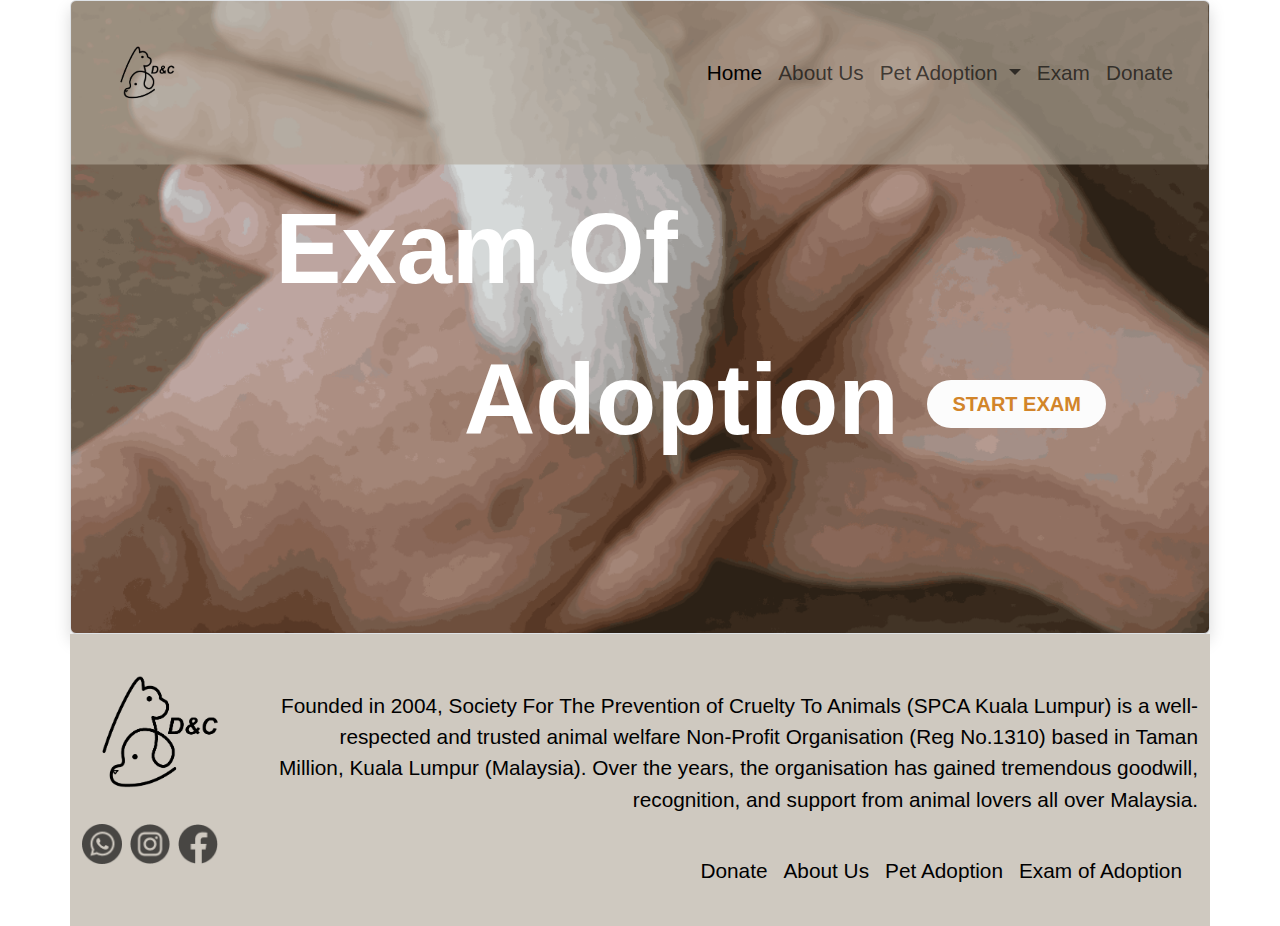
<file: Exam.html>
<!doctype html>
<html lang="en">

<head>
  <meta charset="utf-8">
  <meta name="viewport" content="width=device-width, initial-scale=1">
  <title>Exam</title>
  <link href="https://cdn.jsdelivr.net/npm/bootstrap@5.3.3/dist/css/bootstrap.min.css" rel="stylesheet"
    integrity="sha384-QWTKZyjpPEjISv5WaRU9OFeRpok6YctnYmDr5pNlyT2bRjXh0JMhjY6hW+ALEwIH" crossorigin="anonymous">

  <link rel="stylesheet" href="css/styles.css">


</head>

<body>

  <div class="container p-3 border rounded shadow" style="
  background-image: url('asset/exambg.png'); 
  width: 100%; height: 100%; object-fit: cover;
  background-size: cover; 
  background-position: center; 
  background-repeat: no-repeat;">

       <!-- nav start -->
       <nav class="navbar navbar-expand-lg bg-transparent">
        <div class="container-fluid">
          <!-- Logo -->
          <nav class="navbar bg-transparent .col-1">
            <div class="container">
              <a class="navbar-brand" href="index.html">
                <img src="asset/logo-02-01.png" alt="Bootstrap" width="70" height="70">
              </a>
            </div>
          </nav>
  
          <!-- Button -->
          <button class="navbar-toggler" type="button" data-bs-toggle="collapse" data-bs-target="#navbarSupportedContent"
            aria-controls="navbarSupportedContent" aria-expanded="false" aria-label="Toggle navigation">
            <span class="navbar-toggler-icon"></span>
          </button>
  
          <!-- Nav Item -->
          <div class="collapse navbar-collapse .d-flex roboto-regular" id="navbarSupportedContent">
            <ul class="navbar-nav ms-auto mb-2 mb-lg-0">
              <li class="nav-item">
                <a class="nav-link active" aria-current="page" href="index.html">Home</a>
              </li>
              <li class="nav-item">
                <a class="nav-link" href="AboutUs.html">About Us</a>
              </li>
              <li class="nav-item dropdown">
                <a class="nav-link dropdown-toggle" href="Adoptionmain.html" role="button" data-bs-toggle="dropdown"
                  aria-expanded="false">
                  Pet Adoption
                </a>
                <ul class="dropdown-menu">
                  <li><a class="dropdown-item" href="PetAdoption.html">Dog Adoption</a></li>
                  <li><a class="dropdown-item" href="PetAdoption - cat.html">Cat Adoption</a></li>
                  <li>
                    <hr class="dropdown-divider">
                  </li>
                  <li><a class="dropdown-item" href="PetAdoption - other.html">Other Adoption</a></li>
                </ul>
              </li>
              <li class="nav-item">
                <a class="nav-link" href="Exam.html">Exam</a>
              </li>
              <li class="nav-item">
                <a class="nav-link" href="Donate.html">Donate</a>
              </li>
  
            </ul>
  
          </div>
        </div>
      </nav>
  
      <!-- nav end -->

    <div class="row" style="height: 60px;"></div>

    <div class="row text-center text-lg-start">
      <!-- Empty Spacer -->
      <div class="col-12 col-lg-2"></div>
    
      <!-- Main Heading -->
      <div class="col-12 col-lg-6 text-white roboto-black slide-in-right">
        <h1 class="display-4 roboto-black">Exam Of</h1>
      </div>
    
      <!-- Empty Spacer -->
      <div class="col-12 col-lg-4"></div>
    </div>
    
    <div class="row d-flex align-items-center mt-4">
      <!-- Empty Spacer -->
      <div class="col-12 col-lg-4"></div>
    
      <!-- Subtitle -->
      <div class="col-12 col-lg-4 text-white roboto-black slide-in-right">
        <h2 class="roboto-black">Adoption</h2>
      </div>
    
      <!-- Button -->
      <div class="col-12 col-lg-4 text-center slide-in-right">
        <a href="https://docs.google.com/forms/d/e/1FAIpQLScalkTEVjZ8DYnZG2hdVCd_bY78CtEOvoiobRipo36MLeSjHA/alreadyresponded"
          class="btn text-uppercase roboto-bold px-4 py-2 colour1"
          style="border-radius: 100px; color: #D2852A;">
          Start Exam
        </a>
      </div>
    </div>


    <div class="row" style="height: 150px;"></div>

  </div>

 <!-- footer start-->
   <footer class="container colour2 text-black roboto-regular py-4">
    <div class="">
      <div class="row">
        <!-- Left: Main Image and Additional Images -->
        <div class="col-md-2 text-md-start text-center">
          <!-- Main Image -->
          <a href="index.html">
            <img src="asset//logo-02-01.png" alt="Main Footer Image" class="img-fluid" style="max-height: 150px;">
          </a>

          <!-- Additional Images (Below Main Image) -->
          <div class="d-flex justify-content-start mt-3 justify-content-center justify-content-md-start">
            <a href="https://wa.link/o0jkrl">
              <img src="asset//whatsapp 1.png" alt="Footer Image 1" class="img-fluid me-2" style="max-height: 40px;">
            </a>
            <a href="https://www.instagram.com/jdkddj249/">
              <img src="asset//instagram 1.png" alt="Footer Image 2" class="img-fluid me-2" style="max-height: 40px;">
            </a>
            <a href="https://www.messenger.com/">
              <img src="asset//facebook 1.png" alt="Footer Image 3" class="img-fluid" style="max-height: 40px;">
            </a>
          </div>
        </div>

        <!-- Right: Text and List -->
        <div class="col-lg-10 col-sm-12 d-flex flex-column text-md-center align-items-md-end mt-3">
          <!-- Center-Aligned Text (Mobile) and Left-Aligned (Desktop) -->
          <p class="text-center text-md-end mt-3">
            Founded in 2004, Society For The Prevention of Cruelty To Animals (SPCA Kuala Lumpur) is a
            well-respected and trusted animal welfare Non-Profit Organisation (Reg No.1310) based in
            Taman Million, Kuala Lumpur (Malaysia). Over the years, the organisation has gained
            tremendous goodwill, recognition, and support from animal lovers all over Malaysia.
          </p>

          <!-- Right-Aligned List -->
          <ul class="list-unstyled d-flex flex-wrap justify-content-center justify-content-md-end mt-4">
            <li class="me-3"><a href="Donate.html" class="text-black text-decoration-none">Donate</a></li>
            <li class="me-3"><a href="AboutUs.html" class="text-black text-decoration-none">About Us</a></li>
            <li class="me-3"><a href="Adoptionmain.html" class="text-black text-decoration-none">Pet Adoption</a></li>
            <li class="me-3"><a href="Exam.html" class="text-black text-decoration-none">Exam of Adoption</a></li>
          </ul>          
        </div>
      </div>
    </div>
  </footer>
  <!-- footer end-->

  <script src="https://cdn.jsdelivr.net/npm/bootstrap@5.3.3/dist/js/bootstrap.bundle.min.js"
    integrity="sha384-YvpcrYf0tY3lHB60NNkmXc5s9fDVZLESaAA55NDzOxhy9GkcIdslK1eN7N6jIeHz"
    crossorigin="anonymous"></script>

</body>

</html>
</file>
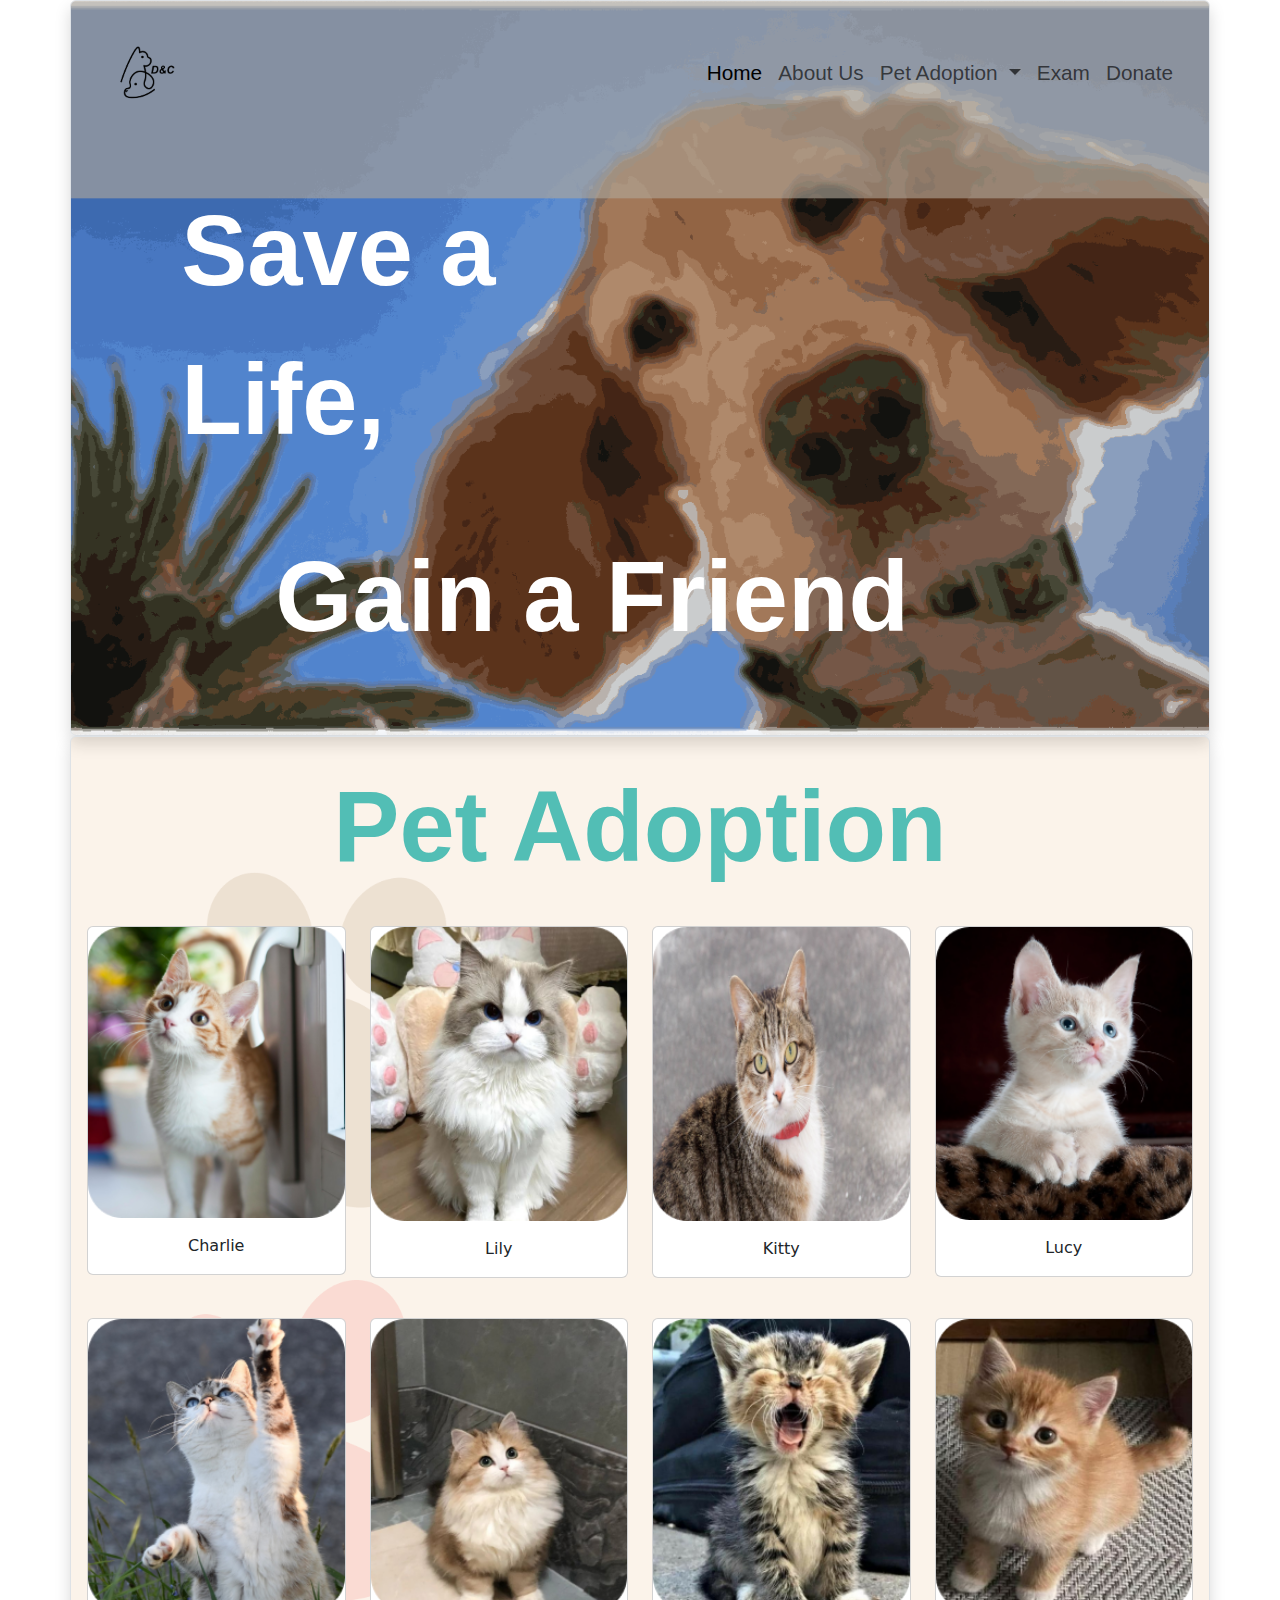
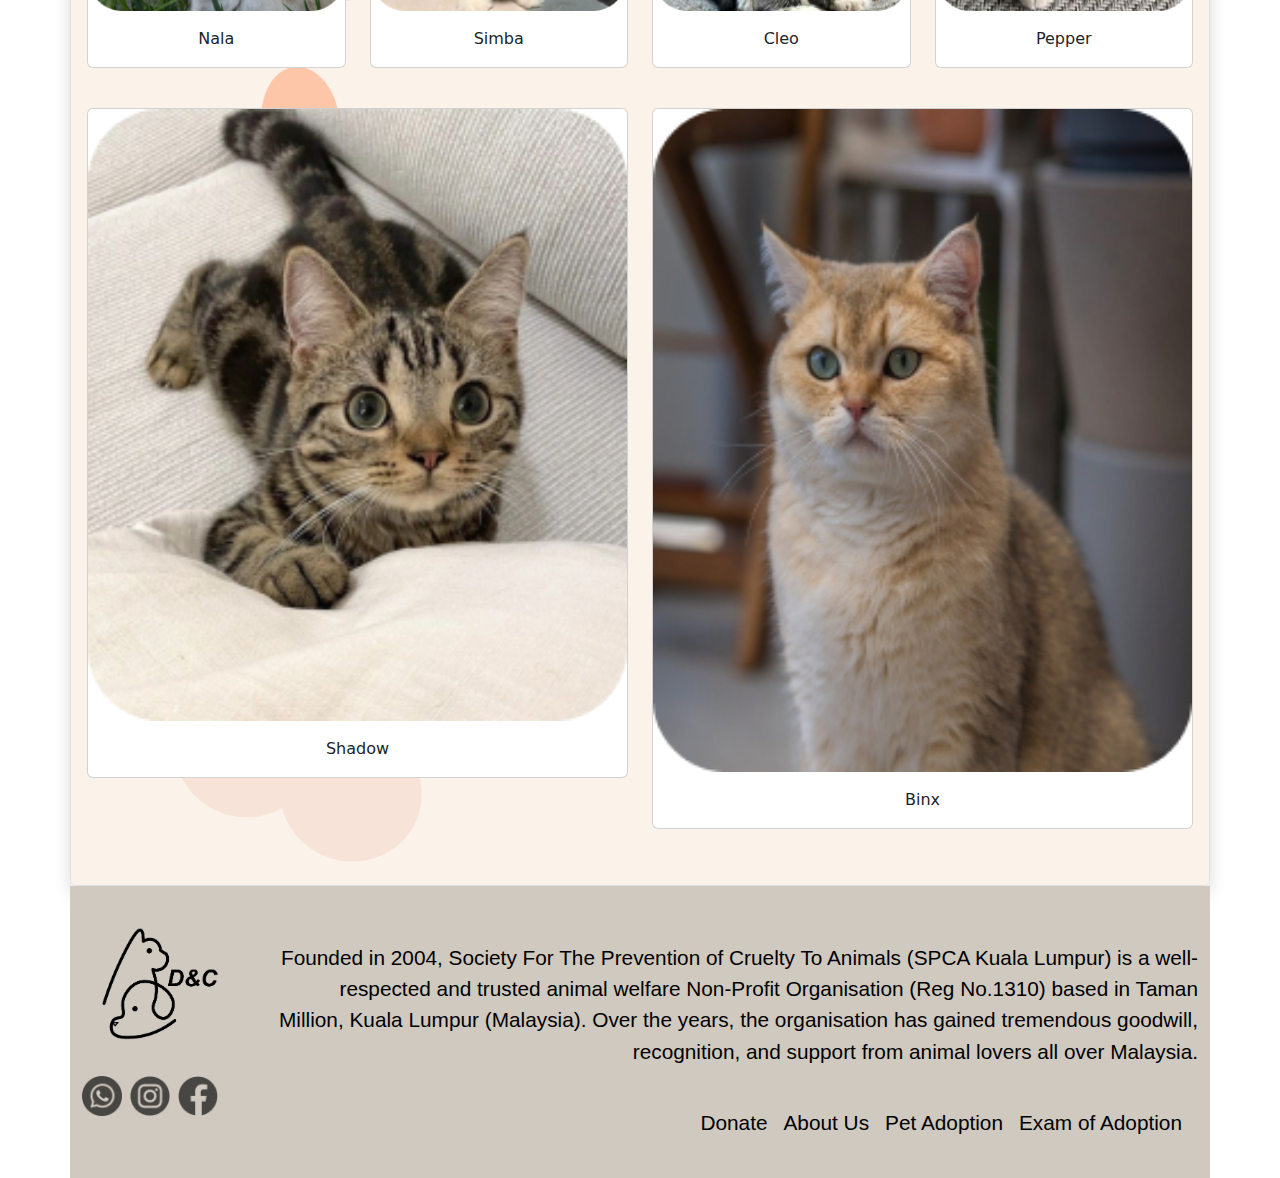
<file: PetAdoption - cat.html>
<!doctype html>
<html lang="en">

<head>
  <meta charset="utf-8">
  <meta name="viewport" content="width=device-width, initial-scale=1">
  <title>Pet Adoption Cat</title>
  <link href="https://cdn.jsdelivr.net/npm/bootstrap@5.3.3/dist/css/bootstrap.min.css" rel="stylesheet"
    integrity="sha384-QWTKZyjpPEjISv5WaRU9OFeRpok6YctnYmDr5pNlyT2bRjXh0JMhjY6hW+ALEwIH" crossorigin="anonymous">
  <link rel="stylesheet" href="css/styles.css">
</head>

<body>
  <script src="https://cdn.jsdelivr.net/npm/@popperjs/core@2.11.8/dist/umd/popper.min.js"
    crossorigin="anonymous"></script>
  <script src="https://cdn.jsdelivr.net/npm/bootstrap@5.3.3/dist/js/bootstrap.min.js" crossorigin="anonymous"></script>

  <!-- Container 1 with background image -->
  <div class="container p-3 border rounded shadow bg-image"
    style="background-image: url('asset/pabg.png'); background-size: cover; background-position: center;">
         <!-- nav start -->
        <nav class="navbar navbar-expand-lg bg-transparent">
          <div class="container-fluid">
            <!-- Logo -->
            <nav class="navbar bg-transparent .col-1">
              <div class="container">
                <a class="navbar-brand" href="index.html">
                  <img src="asset/logo-02-01.png" alt="Bootstrap" width="70" height="70">
                </a>
              </div>
            </nav>
    
            <!-- Button -->
            <button class="navbar-toggler" type="button" data-bs-toggle="collapse" data-bs-target="#navbarSupportedContent"
              aria-controls="navbarSupportedContent" aria-expanded="false" aria-label="Toggle navigation">
              <span class="navbar-toggler-icon"></span>
            </button>
    
            <!-- Nav Item -->
            <div class="collapse navbar-collapse .d-flex roboto-regular" id="navbarSupportedContent">
              <ul class="navbar-nav ms-auto mb-2 mb-lg-0">
                <li class="nav-item">
                  <a class="nav-link active" aria-current="page" href="index.html">Home</a>
                </li>
                <li class="nav-item">
                  <a class="nav-link" href="AboutUs.html">About Us</a>
                </li>
                <li class="nav-item dropdown">
                  <a class="nav-link dropdown-toggle" href="Adoptionmain.html" role="button" data-bs-toggle="dropdown"
                    aria-expanded="false">
                    Pet Adoption
                  </a>
                  <ul class="dropdown-menu">
                    <li><a class="dropdown-item" href="PetAdoption.html">Dog Adoption</a></li>
                    <li><a class="dropdown-item" href="PetAdoption - cat.html">Cat Adoption</a></li>
                    <li>
                      <hr class="dropdown-divider">
                    </li>
                    <li><a class="dropdown-item" href="PetAdoption - other.html">Other Adoption</a></li>
                  </ul>
                </li>
                <li class="nav-item">
                  <a class="nav-link" href="Exam.html">Exam</a>
                </li>
                <li class="nav-item">
                  <a class="nav-link" href="Donate.html">Donate</a>
                </li>
    
              </ul>
    
            </div>
          </div>
        </nav>
    
        <!-- nav end -->

    <div class="row my-5">
      <div class="col-lg-1 col-sm-0"></div>
      <div class="col-lg-6 col-sm-12 roboto-black text-white slide-in-right">Save a Life,</div>
      <div class="col-lg-5 col-sm-0"></div>
    </div>

    <div class="row mb-5">
      <div class="col-lg-2"></div>
      <div class="col-lg-7 col-sm-12 roboto-black text-white slide-in-right">Gain a Friend</div>
      <div class="col-lg-3 col-sm-12"></div>
    </div>
  </div>

  <!-- Container 2 with background image -->
  <div class="container p-3 border rounded shadow bg-image"
    style="background-image: url('asset/ptbg2.png'); background-size: cover; background-position: center;">
    <div class="row mb-4">
      <div class="col-lg-2 col-sm-0"></div>
      <div class="col-lg-8 col-sm-12 text-center roboto-black slide-in-top" style="color: #52BEB5;">Pet Adoption</div>
      <div class="col-lg-2 col-sm-0"></div>
    </div>

    <!-- Row 1: Rabbits and Hamsters -->
    <div class="row mb-4">
      <!-- cat Card 1 -->
      <div class="col-md-3 col-sm-6 mb-3">
        <div class="card" style="min-height:12rem;">
          <img src="asset/pacat1.png" alt="Rabbit" class="card-img-top" style="min-height:8rem;">
          <div class="card-body text-center">
            <p class="card-text">Charlie</p>
          </div>
        </div>
      </div>
      <!-- cat Card 2 -->
      <div class="col-md-3 col-sm-6 mb-3">
        <div class="card" style="min-height:12rem;">
          <img src="asset/pacat2.png" alt="Rabbit" class="card-img-top" style="min-height:8rem;">
          <div class="card-body text-center">
            <p class="card-text">Lily</p>
          </div>
        </div>
      </div>
      <!-- cat Card 3 -->
      <div class="col-md-3 col-sm-6 mb-3">
        <div class="card" style="min-height:12rem;">
          <img src="asset/pacat3.png" alt="Hamster" class="card-img-top" style="min-height:8rem;">
          <div class="card-body text-center">
            <p class="card-text">Kitty</p>
          </div>
        </div>
      </div>
      <!-- cat Card 4 -->
      <div class="col-md-3 col-sm-6 mb-3">
        <div class="card" style="min-height:12rem;">
          <img src="asset/pacat4.png" alt="Hamster" class="card-img-top" style="min-height:8rem;">
          <div class="card-body text-center">
            <p class="card-text">Lucy</p>
          </div>
        </div>
      </div>
    </div>

    <!-- Row 2: cat-->
    <div class="row mb-4">
      <!-- cat 1 -->
      <div class="col-md-3 col-sm-6 mb-3">
        <div class="card" style="min-height:12rem;">
          <img src="asset/pacat5.png" alt="Parrot" class="card-img-top" style="min-height:8rem;">
          <div class="card-body text-center">
            <p class="card-text">Nala</p>
          </div>
        </div>
      </div>
      <!-- cat 2-->
      <div class="col-md-3 col-sm-6 mb-3">
        <div class="card" style="min-height:12rem;">
          <img src="asset/pacat6.png" alt="Parrot" class="card-img-top" style="min-height:8rem;">
          <div class="card-body text-center">
            <p class="card-text">Simba</p>
          </div>
        </div>
      </div>
      <!-- cat 3 -->
      <div class="col-md-3 col-sm-6 mb-3">
        <div class="card" style="min-height:12rem;">
          <img src="asset/pacat7.png" alt="Sugar Glider" class="card-img-top" style="min-height:8rem;">
          <div class="card-body text-center">
            <p class="card-text">Cleo</p>
          </div>
        </div>
      </div>
      <!-- cat 4 -->
      <div class="col-md-3 col-sm-6 mb-3">
        <div class="card" style="min-height:12rem;">
          <img src="asset/pacat8.png" alt="Sugar Glider" class="card-img-top" style="min-height:8rem;">
          <div class="card-body text-center">
            <p class="card-text">Pepper</p>
          </div>
        </div>
      </div>
    </div>

    <!-- Row 3: cat -->
    <div class="row mb-4">
      <!-- cat 1-->
      <div class="col-md-6 col-sm-12 mb-3">
        <div class="card" style="min-height:12rem;">
          <img src="asset/pacat9.png" alt="Pig" class="card-img-top" style="min-height:10rem; width:auto;">
          <div class="card-body text-center">
            <p class="card-text">Shadow</p>
          </div>
        </div>
      </div>
      <!-- cat 2 -->
      <div class="col-md-6 col-sm-12 mb-3">
        <div class="card" style="min-height:12rem;">
          <img src="asset/pacat10.png" alt="Pig" class="card-img-top" style="min-height:10rem; width:auto;">
          <div class="card-body text-center">
            <p class="card-text">Binx</p>
          </div>
        </div>
      </div>
    </div>
  </div>

   <!-- footer start-->
   <footer class="container colour2 text-black roboto-regular py-4">
    <div class="">
      <div class="row">
        <!-- Left: Main Image and Additional Images -->
        <div class="col-md-2 text-md-start text-center">
          <!-- Main Image -->
          <a href="index.html">
            <img src="asset//logo-02-01.png" alt="Main Footer Image" class="img-fluid" style="max-height: 150px;">
          </a>

          <!-- Additional Images (Below Main Image) -->
          <div class="d-flex justify-content-start mt-3 justify-content-center justify-content-md-start">
            <a href="https://wa.link/o0jkrl">
              <img src="asset//whatsapp 1.png" alt="Footer Image 1" class="img-fluid me-2" style="max-height: 40px;">
            </a>
            <a href="https://www.instagram.com/jdkddj249/">
              <img src="asset//instagram 1.png" alt="Footer Image 2" class="img-fluid me-2" style="max-height: 40px;">
            </a>
            <a href="https://www.messenger.com/">
              <img src="asset//facebook 1.png" alt="Footer Image 3" class="img-fluid" style="max-height: 40px;">
            </a>
          </div>
        </div>

        <!-- Right: Text and List -->
        <div class="col-lg-10 col-sm-12 d-flex flex-column text-md-center align-items-md-end mt-3">
          <!-- Center-Aligned Text (Mobile) and Left-Aligned (Desktop) -->
          <p class="text-center text-md-end mt-3">
            Founded in 2004, Society For The Prevention of Cruelty To Animals (SPCA Kuala Lumpur) is a
            well-respected and trusted animal welfare Non-Profit Organisation (Reg No.1310) based in
            Taman Million, Kuala Lumpur (Malaysia). Over the years, the organisation has gained
            tremendous goodwill, recognition, and support from animal lovers all over Malaysia.
          </p>

          <!-- Right-Aligned List -->
          <ul class="list-unstyled d-flex flex-wrap justify-content-center justify-content-md-end mt-4">
            <li class="me-3"><a href="Donate.html" class="text-black text-decoration-none">Donate</a></li>
            <li class="me-3"><a href="AboutUs.html" class="text-black text-decoration-none">About Us</a></li>
            <li class="me-3"><a href="Adoptionmain.html" class="text-black text-decoration-none">Pet Adoption</a></li>
            <li class="me-3"><a href="Exam.html" class="text-black text-decoration-none">Exam of Adoption</a></li>
          </ul>          
        </div>
      </div>
    </div>
  </footer>
  <!-- footer end-->
   
</body>

</html>
</file>
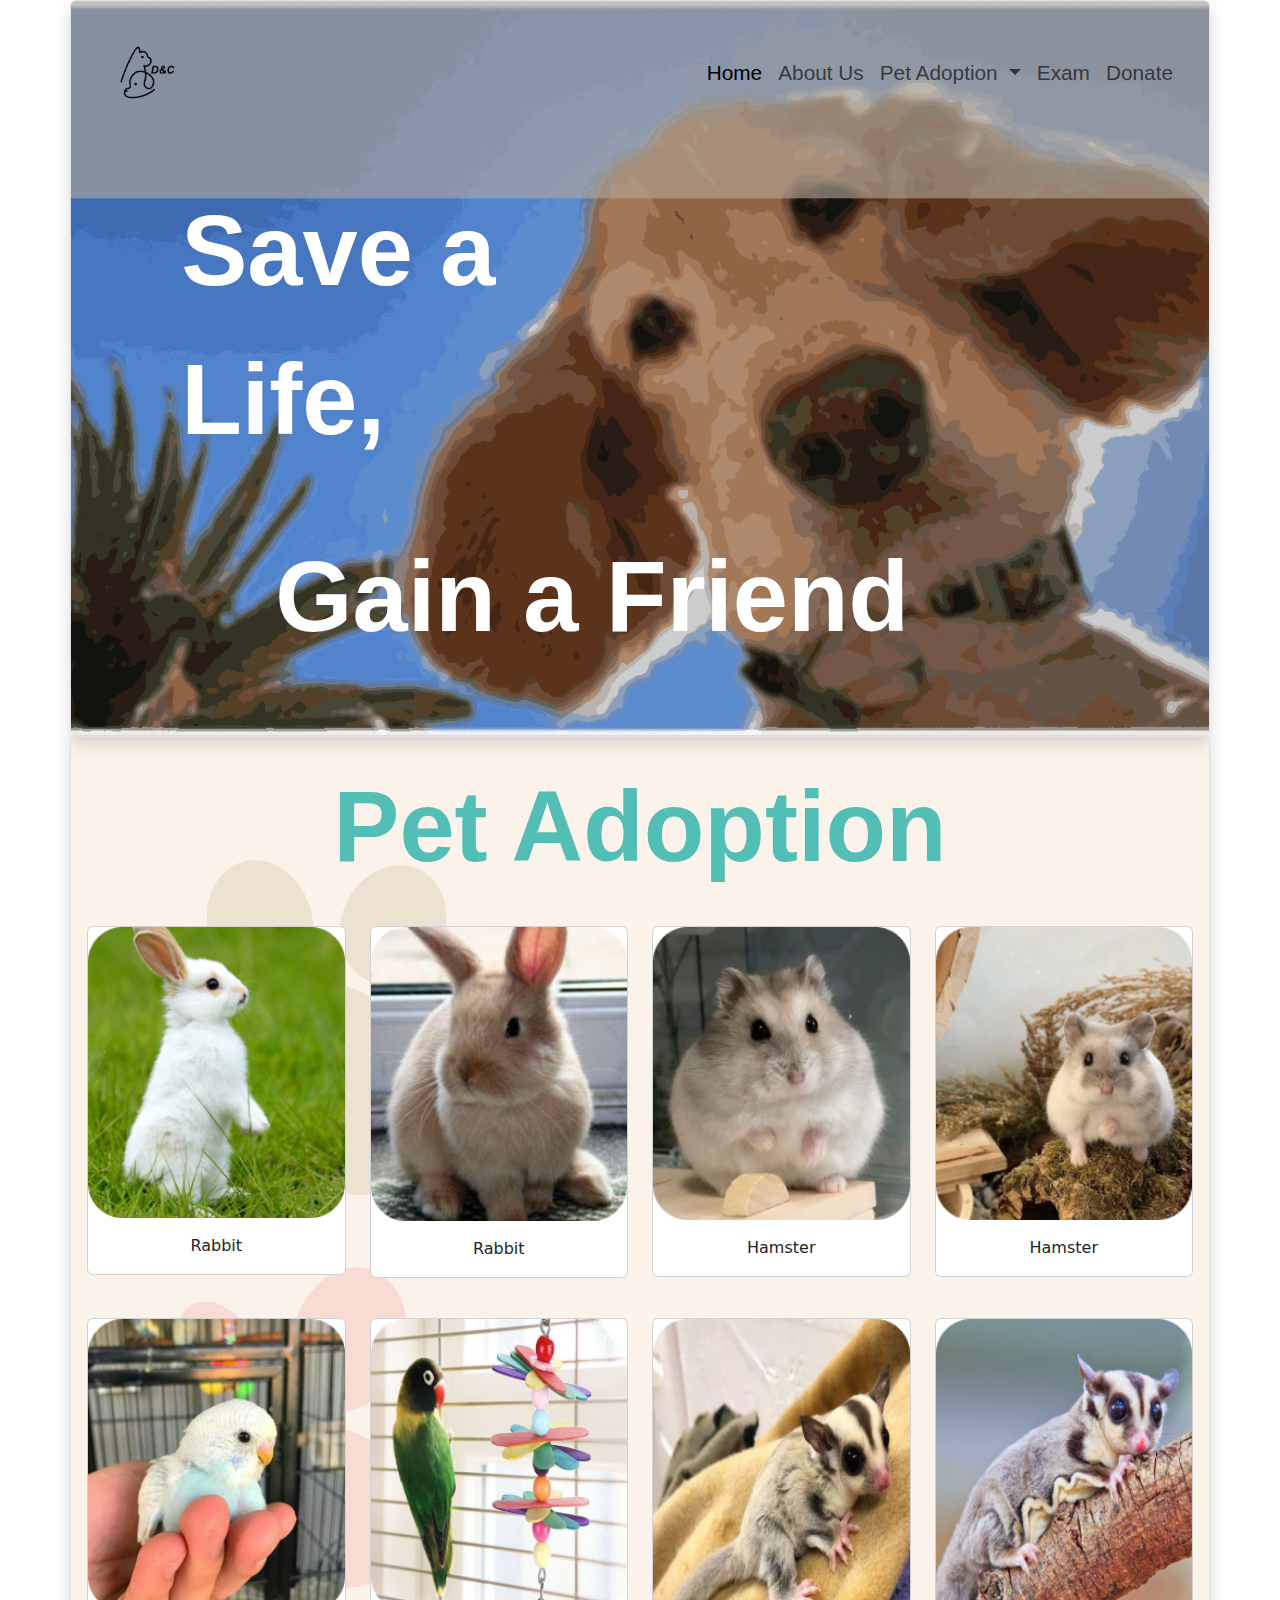
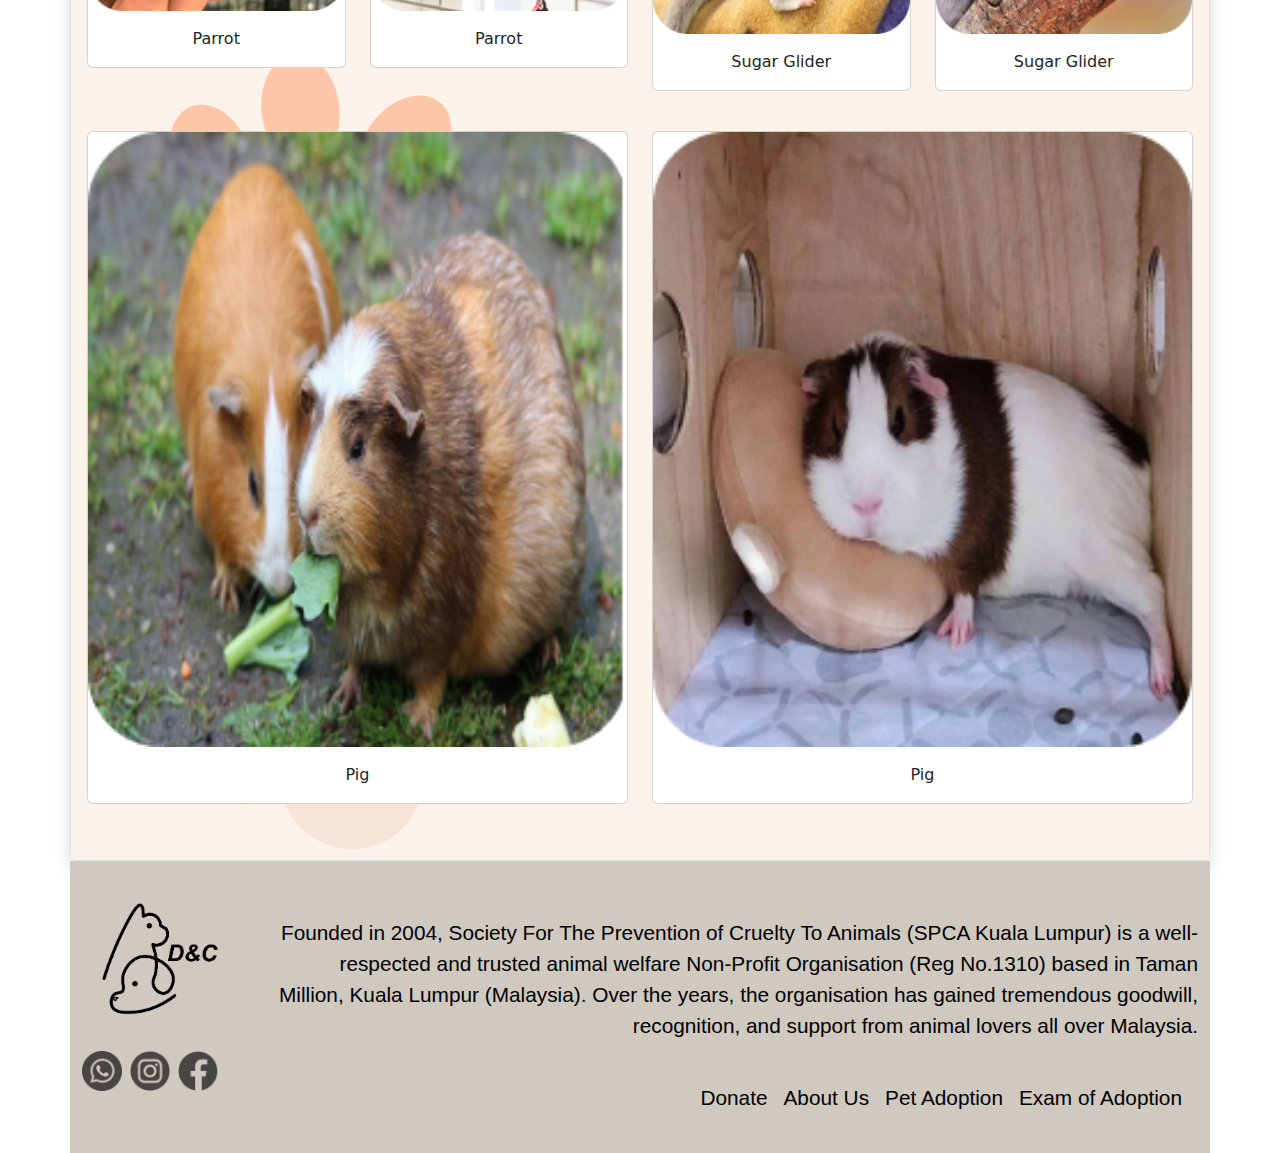
<file: PetAdoption - other.html>
<!doctype html>
<html lang="en">

<head>
  <meta charset="utf-8">
  <meta name="viewport" content="width=device-width, initial-scale=1">
  <title>Pet Adoption Other</title>
  <link href="https://cdn.jsdelivr.net/npm/bootstrap@5.3.3/dist/css/bootstrap.min.css" rel="stylesheet"
    integrity="sha384-QWTKZyjpPEjISv5WaRU9OFeRpok6YctnYmDr5pNlyT2bRjXh0JMhjY6hW+ALEwIH" crossorigin="anonymous">
  <link rel="stylesheet" href="css/styles.css">
</head>

<body>
  <script src="https://cdn.jsdelivr.net/npm/@popperjs/core@2.11.8/dist/umd/popper.min.js"
    crossorigin="anonymous"></script>
  <script src="https://cdn.jsdelivr.net/npm/bootstrap@5.3.3/dist/js/bootstrap.min.js" crossorigin="anonymous"></script>

  <!-- Container 1 with background image -->
  <div class="container p-3 border rounded shadow bg-image"
    style="background-image: url('asset/pabg.png'); background-size: cover; background-position: center;">
         <!-- nav start -->
        <nav class="navbar navbar-expand-lg bg-transparent">
          <div class="container-fluid">
            <!-- Logo -->
            <nav class="navbar bg-transparent .col-1">
              <div class="container">
                <a class="navbar-brand" href="index.html">
                  <img src="asset/logo-02-01.png" alt="Bootstrap" width="70" height="70">
                </a>
              </div>
            </nav>
    
            <!-- Button -->
            <button class="navbar-toggler" type="button" data-bs-toggle="collapse" data-bs-target="#navbarSupportedContent"
              aria-controls="navbarSupportedContent" aria-expanded="false" aria-label="Toggle navigation">
              <span class="navbar-toggler-icon"></span>
            </button>
    
            <!-- Nav Item -->
            <div class="collapse navbar-collapse .d-flex roboto-regular" id="navbarSupportedContent">
              <ul class="navbar-nav ms-auto mb-2 mb-lg-0">
                <li class="nav-item">
                  <a class="nav-link active" aria-current="page" href="index.html">Home</a>
                </li>
                <li class="nav-item">
                  <a class="nav-link" href="AboutUs.html">About Us</a>
                </li>
                <li class="nav-item dropdown">
                  <a class="nav-link dropdown-toggle" href="Adoptionmain.html" role="button" data-bs-toggle="dropdown"
                    aria-expanded="false">
                    Pet Adoption
                  </a>
                  <ul class="dropdown-menu">
                    <li><a class="dropdown-item" href="PetAdoption.html">Dog Adoption</a></li>
                    <li><a class="dropdown-item" href="PetAdoption - cat.html">Cat Adoption</a></li>
                    <li>
                      <hr class="dropdown-divider">
                    </li>
                    <li><a class="dropdown-item" href="PetAdoption - other.html">Other Adoption</a></li>
                  </ul>
                </li>
                <li class="nav-item">
                  <a class="nav-link" href="Exam.html">Exam</a>
                </li>
                <li class="nav-item">
                  <a class="nav-link" href="Donate.html">Donate</a>
                </li>
    
              </ul>
    
            </div>
          </div>
        </nav>
    
        <!-- nav end -->

    <div class="row my-5">
      <div class="col-lg-1 col-sm-0"></div>
      <div class="col-lg-6 col-sm-12 roboto-black text-white slide-in-left ">Save a Life,</div>
      <div class="col-lg-5 col-sm-0"></div>
    </div>

    <div class="row mb-5">
      <div class="col-lg-2"></div>
      <div class="col-lg-7 col-sm-12 roboto-black text-white slide-in-left">Gain a Friend</div>
      <div class="col-lg-3 col-sm-12"></div>
    </div>
  </div>

  <!-- Container 2 with background image -->
  <div class="container p-3 border rounded shadow bg-image"
    style="background-image: url('asset/ptbg2.png'); background-size: cover; background-position: center;">
    <div class="row mb-4">
      <div class="col-lg-2 col-sm-0"></div>
      <div class="col-lg-8 col-sm-12 text-center roboto-black slide-in-top" style="color: #52BEB5;">Pet Adoption</div>
      <div class="col-lg-2 col-sm-0"></div>
    </div>

    <!-- Row 1: Rabbits and Hamsters -->
    <div class="row mb-4">
      <!-- Rabbit Card 1 -->
      <div class="col-md-3 col-sm-6 mb-3">
        <div class="card" style="min-height:12rem;">
          <img src="asset/parabbit1.png" alt="Rabbit" class="card-img-top" style="min-height:8rem;">
          <div class="card-body text-center">
            <p class="card-text">Rabbit</p>
          </div>
        </div>
      </div>
      <!-- Rabbit Card 2 -->
      <div class="col-md-3 col-sm-6 mb-3">
        <div class="card" style="min-height:12rem;">
          <img src="asset/parabbit2.png" alt="Rabbit" class="card-img-top" style="min-height:8rem;">
          <div class="card-body text-center">
            <p class="card-text">Rabbit</p>
          </div>
        </div>
      </div>
      <!-- Hamster Card 1 -->
      <div class="col-md-3 col-sm-6 mb-3">
        <div class="card" style="min-height:12rem;">
          <img src="asset/pahamster1.png" alt="Hamster" class="card-img-top" style="min-height:8rem;">
          <div class="card-body text-center">
            <p class="card-text">Hamster</p>
          </div>
        </div>
      </div>
      <!-- Hamster Card 2 -->
      <div class="col-md-3 col-sm-6 mb-3">
        <div class="card" style="min-height:12rem;">
          <img src="asset/pahamster2.png" alt="Hamster" class="card-img-top" style="min-height:8rem;">
          <div class="card-body text-center">
            <p class="card-text">Hamster</p>
          </div>
        </div>
      </div>
    </div>

    <!-- Row 2: Parrots and Sugar Gliders -->
    <div class="row mb-4">
      <!-- Parrot Card 1 -->
      <div class="col-md-3 col-sm-6 mb-3">
        <div class="card" style="min-height:12rem;">
          <img src="asset/paparrot1.png" alt="Parrot" class="card-img-top" style="min-height:8rem;">
          <div class="card-body text-center">
            <p class="card-text">Parrot</p>
          </div>
        </div>
      </div>
      <!-- Parrot Card 2 -->
      <div class="col-md-3 col-sm-6 mb-3">
        <div class="card" style="min-height:12rem;">
          <img src="asset/paparrot2.png" alt="Parrot" class="card-img-top" style="min-height:8rem;">
          <div class="card-body text-center">
            <p class="card-text">Parrot</p>
          </div>
        </div>
      </div>
      <!-- Sugar Glider Card 1 -->
      <div class="col-md-3 col-sm-6 mb-3">
        <div class="card" style="min-height:12rem;">
          <img src="asset/pasugar1.png" alt="Sugar Glider" class="card-img-top" style="min-height:8rem;">
          <div class="card-body text-center">
            <p class="card-text">Sugar Glider</p>
          </div>
        </div>
      </div>
      <!-- Sugar Glider Card 2 -->
      <div class="col-md-3 col-sm-6 mb-3">
        <div class="card" style="min-height:12rem;">
          <img src="asset/pasugar2.png" alt="Sugar Glider" class="card-img-top" style="min-height:8rem;">
          <div class="card-body text-center">
            <p class="card-text">Sugar Glider</p>
          </div>
        </div>
      </div>
    </div>

    <!-- Row 3: Pigs -->
    <div class="row mb-4">
      <!-- Pig Card 1 -->
      <div class="col-md-6 col-sm-12 mb-3">
        <div class="card" style="min-height:12rem;">
          <img src="asset/papig1.png" alt="Pig" class="card-img-top" style="min-height:10rem; width:auto;">
          <div class="card-body text-center">
            <p class="card-text">Pig</p>
          </div>
        </div>
      </div>
      <!-- Pig Card 2 -->
      <div class="col-md-6 col-sm-12 mb-3">
        <div class="card" style="min-height:12rem;">
          <img src="asset/papig2.png" alt="Pig" class="card-img-top" style="min-height:10rem; width:auto;">
          <div class="card-body text-center">
            <p class="card-text">Pig</p>
          </div>
        </div>
      </div>
    </div>
  </div>

  <!-- footer start-->
  <footer class="container colour2 text-black roboto-regular py-4">
    <div class="">
      <div class="row">
        <!-- Left: Main Image and Additional Images -->
        <div class="col-md-2 text-md-start text-center">
          <!-- Main Image -->
          <a href="index.html">
            <img src="asset//logo-02-01.png" alt="Main Footer Image" class="img-fluid" style="max-height: 150px;">
          </a>

          <!-- Additional Images (Below Main Image) -->
          <div class="d-flex justify-content-start mt-3 justify-content-center justify-content-md-start">
            <a href="https://wa.link/o0jkrl">
              <img src="asset//whatsapp 1.png" alt="Footer Image 1" class="img-fluid me-2" style="max-height: 40px;">
            </a>
            <a href="https://www.instagram.com/jdkddj249/">
              <img src="asset//instagram 1.png" alt="Footer Image 2" class="img-fluid me-2" style="max-height: 40px;">
            </a>
            <a href="https://www.messenger.com/">
              <img src="asset//facebook 1.png" alt="Footer Image 3" class="img-fluid" style="max-height: 40px;">
            </a>
          </div>
        </div>

        <!-- Right: Text and List -->
        <div class="col-lg-10 col-sm-12 d-flex flex-column text-md-center align-items-md-end mt-3">
          <!-- Center-Aligned Text (Mobile) and Left-Aligned (Desktop) -->
          <p class="text-center text-md-end mt-3">
            Founded in 2004, Society For The Prevention of Cruelty To Animals (SPCA Kuala Lumpur) is a
            well-respected and trusted animal welfare Non-Profit Organisation (Reg No.1310) based in
            Taman Million, Kuala Lumpur (Malaysia). Over the years, the organisation has gained
            tremendous goodwill, recognition, and support from animal lovers all over Malaysia.
          </p>

          <!-- Right-Aligned List -->
          <ul class="list-unstyled d-flex flex-wrap justify-content-center justify-content-md-end mt-4">
            <li class="me-3"><a href="Donate.html" class="text-black text-decoration-none">Donate</a></li>
            <li class="me-3"><a href="AboutUs.html" class="text-black text-decoration-none">About Us</a></li>
            <li class="me-3"><a href="Adoptionmain.html" class="text-black text-decoration-none">Pet Adoption</a></li>
            <li class="me-3"><a href="Exam.html" class="text-black text-decoration-none">Exam of Adoption</a></li>
          </ul>          
        </div>
      </div>
    </div>
  </footer>
  <!-- footer end-->
     
</body>

</html>
</file>
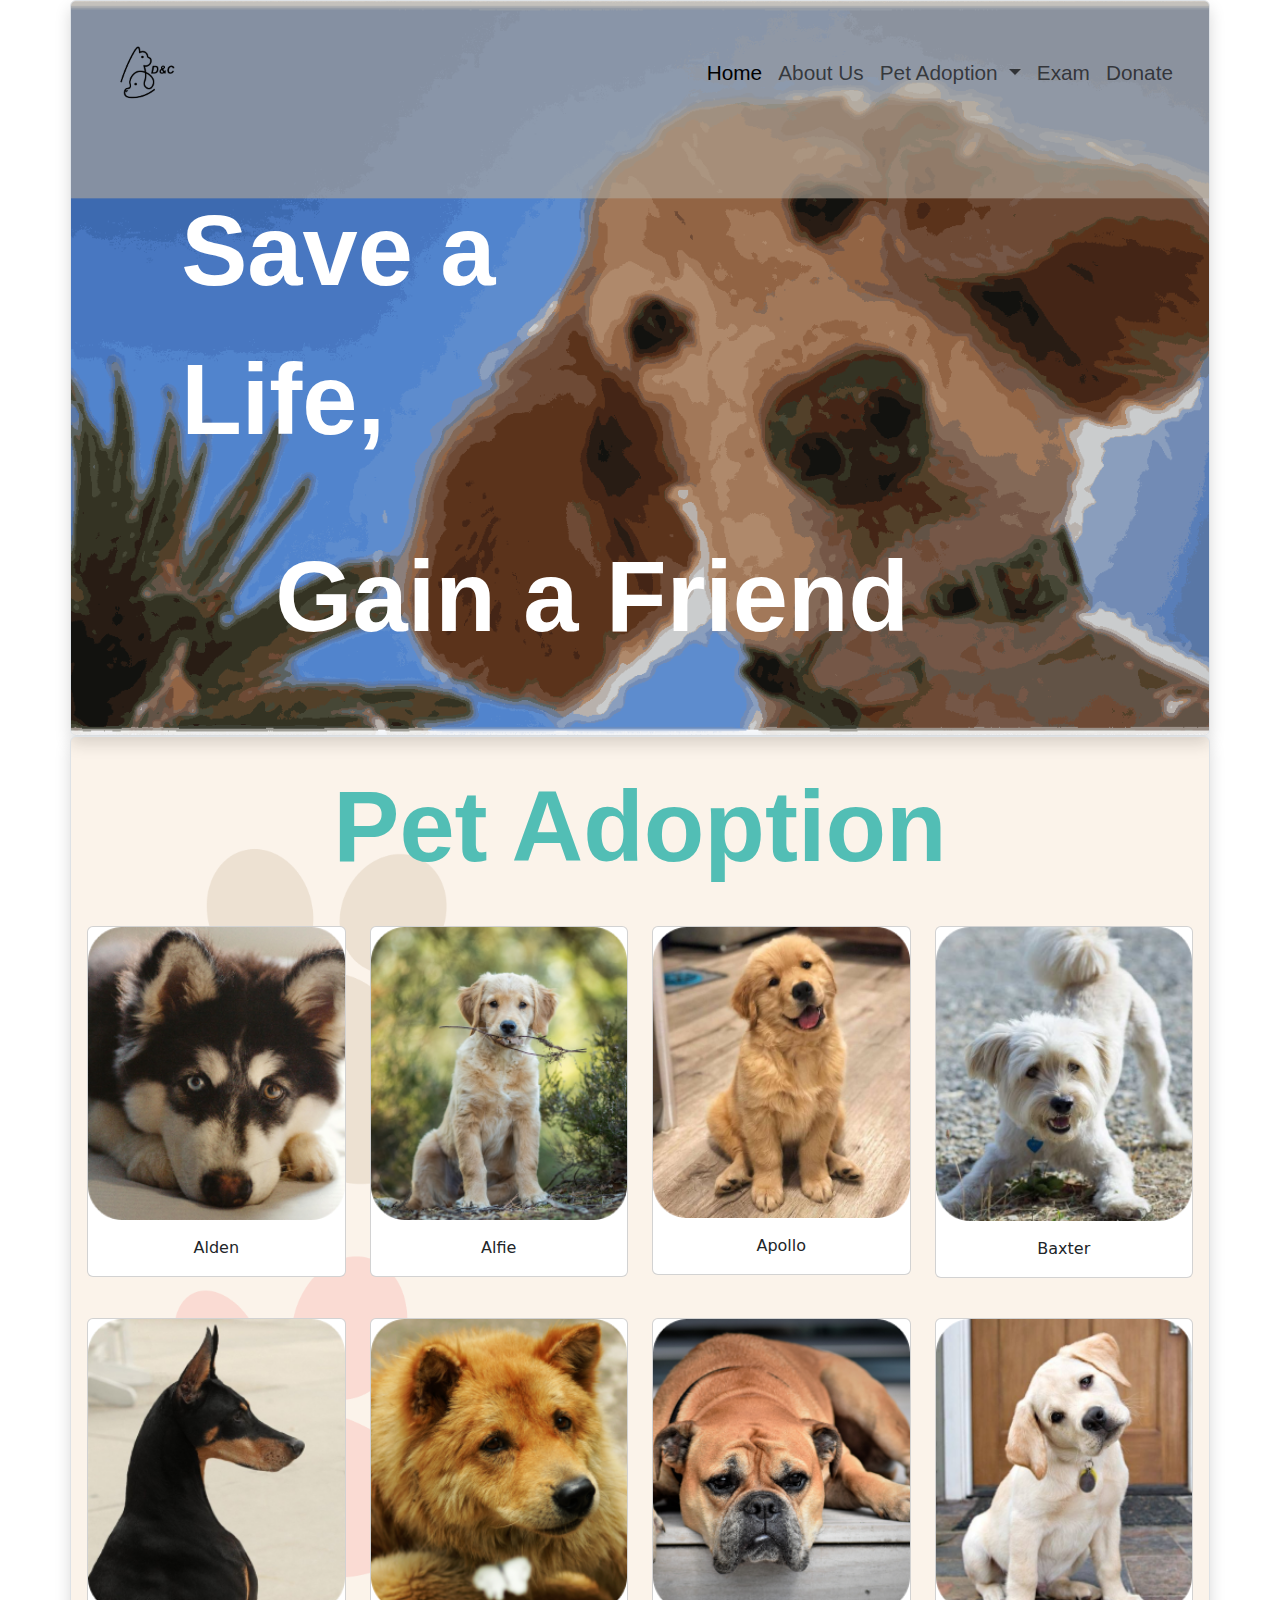
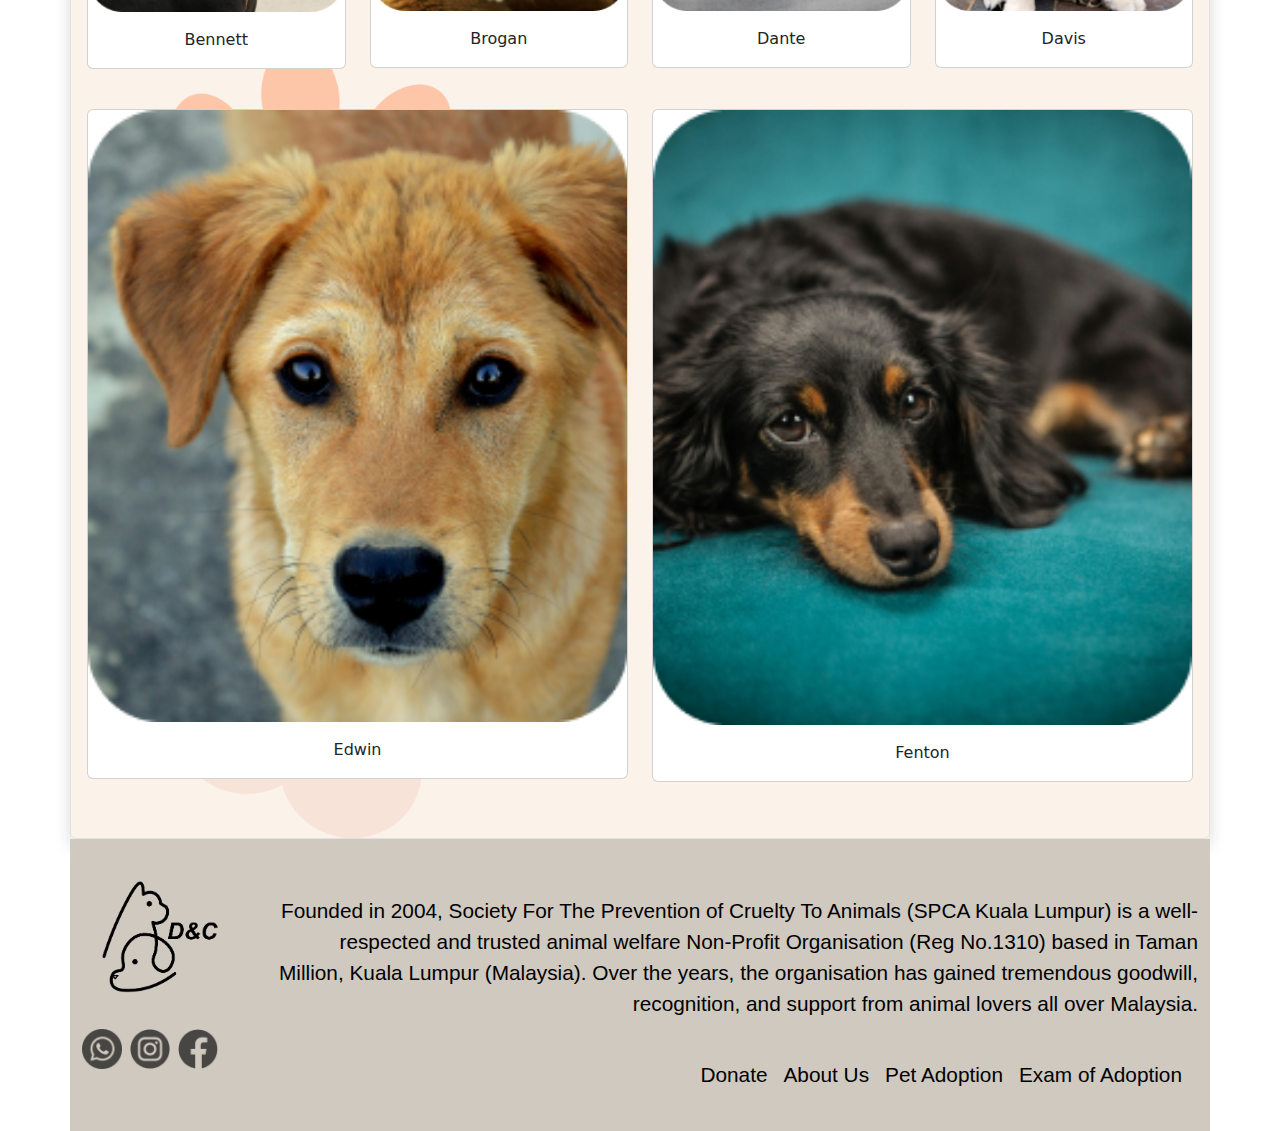
<file: PetAdoption.html>
<!doctype html>
<html lang="en">

<head>
  <meta charset="utf-8">
  <meta name="viewport" content="width=device-width, initial-scale=1">
  <title>Pet Adoption Dog</title>
  <link href="https://cdn.jsdelivr.net/npm/bootstrap@5.3.3/dist/css/bootstrap.min.css" rel="stylesheet"
    integrity="sha384-QWTKZyjpPEjISv5WaRU9OFeRpok6YctnYmDr5pNlyT2bRjXh0JMhjY6hW+ALEwIH" crossorigin="anonymous">
  <link rel="stylesheet" href="css/styles.css">
</head>

<body>
  <script src="https://cdn.jsdelivr.net/npm/@popperjs/core@2.11.8/dist/umd/popper.min.js"
    crossorigin="anonymous"></script>
  <script src="https://cdn.jsdelivr.net/npm/bootstrap@5.3.3/dist/js/bootstrap.min.js" crossorigin="anonymous"></script>

  <!-- Container 1 with background image -->
  <div class="container p-3 border rounded shadow bg-image"
    style="background-image: url('asset/pabg.png'); background-size: cover; background-position: center;">
         <!-- nav start -->
        <nav class="navbar navbar-expand-lg bg-transparent">
          <div class="container-fluid">
            <!-- Logo -->
            <nav class="navbar bg-transparent .col-1">
              <div class="container">
                <a class="navbar-brand" href="index.html">
                  <img src="asset/logo-02-01.png" alt="Bootstrap" width="70" height="70">
                </a>
              </div>
            </nav>
    
            <!-- Button -->
            <button class="navbar-toggler" type="button" data-bs-toggle="collapse" data-bs-target="#navbarSupportedContent"
              aria-controls="navbarSupportedContent" aria-expanded="false" aria-label="Toggle navigation">
              <span class="navbar-toggler-icon"></span>
            </button>
    
            <!-- Nav Item -->
            <div class="collapse navbar-collapse .d-flex roboto-regular" id="navbarSupportedContent">
              <ul class="navbar-nav ms-auto mb-2 mb-lg-0">
                <li class="nav-item">
                  <a class="nav-link active" aria-current="page" href="index.html">Home</a>
                </li>
                <li class="nav-item">
                  <a class="nav-link" href="AboutUs.html">About Us</a>
                </li>
                <li class="nav-item dropdown">
                  <a class="nav-link dropdown-toggle" href="Adoptionmain.html" role="button" data-bs-toggle="dropdown"
                    aria-expanded="false">
                    Pet Adoption
                  </a>
                  <ul class="dropdown-menu">
                    <li><a class="dropdown-item" href="PetAdoption.html">Dog Adoption</a></li>
                    <li><a class="dropdown-item" href="PetAdoption - cat.html">Cat Adoption</a></li>
                    <li>
                      <hr class="dropdown-divider">
                    </li>
                    <li><a class="dropdown-item" href="PetAdoption - other.html">Other Adoption</a></li>
                  </ul>
                </li>
                <li class="nav-item">
                  <a class="nav-link" href="Exam.html">Exam</a>
                </li>
                <li class="nav-item">
                  <a class="nav-link" href="Donate.html">Donate</a>
                </li>
    
              </ul>
    
            </div>
          </div>
        </nav>
    
        <!-- nav end -->

    <div class="row my-5">
      <div class="col-lg-1 col-sm-0"></div>
      <div class="col-lg-6 col-sm-12 roboto-black text-white slide-in-left">Save a Life,</div>
      <div class="col-lg-5 col-sm-0"></div>
    </div>

    <div class="row mb-5">
      <div class="col-lg-2"></div>
      <div class="col-lg-7 col-sm-12 roboto-black text-white slide-in-left">Gain a Friend</div>
      <div class="col-lg-3 col-sm-12"></div>
    </div>
  </div>

  <!-- Container 2 with background image -->
  <div class="container p-3 border rounded shadow bg-image"
    style="background-image: url('asset/ptbg2.png'); background-size: cover; background-position: center;">
    <div class="row mb-4">
      <div class="col-lg-2 col-sm-0"></div>
      <div class="col-lg-8 col-sm-12 text-center roboto-black slide-in-top" style="color: #52BEB5;">Pet Adoption</div>
      <div class="col-lg-2 col-sm-0"></div>
    </div>

    <!-- Row 1: Rabbits and Hamsters -->
    <div class="row mb-4">
      <!-- Rabbit Card 1 -->
      <div class="col-md-3 col-sm-6 mb-3">
        <div class="card" style="min-height:12rem;">
          <img src="asset/padog7.png" alt="Rabbit" class="card-img-top" style="min-height:8rem;">
          <div class="card-body text-center">
            <p class="card-text">Alden</p>
          </div>
        </div>
      </div>
      <!-- Rabbit Card 2 -->
      <div class="col-md-3 col-sm-6 mb-3">
        <div class="card" style="min-height:12rem;">
          <img src="asset/padog8.png" alt="Rabbit" class="card-img-top" style="min-height:8rem;">
          <div class="card-body text-center">
            <p class="card-text">Alfie</p>
          </div>
        </div>
      </div>
      <!-- Hamster Card 1 -->
      <div class="col-md-3 col-sm-6 mb-3">
        <div class="card" style="min-height:12rem;">
          <img src="asset/padog1.png" alt="Hamster" class="card-img-top" style="min-height:8rem;">
          <div class="card-body text-center">
            <p class="card-text">Apollo</p>
          </div>
        </div>
      </div>
      <!-- Hamster Card 2 -->
      <div class="col-md-3 col-sm-6 mb-3">
        <div class="card" style="min-height:12rem;">
          <img src="asset/padog2.png" alt="Hamster" class="card-img-top" style="min-height:8rem;">
          <div class="card-body text-center">
            <p class="card-text">Baxter</p>
          </div>
        </div>
      </div>
    </div>

    <!-- Row 2: Parrots and Sugar Gliders -->
    <div class="row mb-4">
      <!-- Parrot Card 1 -->
      <div class="col-md-3 col-sm-6 mb-3">
        <div class="card" style="min-height:12rem;">
          <img src="asset/padog3.png" alt="Parrot" class="card-img-top" style="min-height:8rem;">
          <div class="card-body text-center">
            <p class="card-text">Bennett</p>
          </div>
        </div>
      </div>
      <!-- Parrot Card 2 -->
      <div class="col-md-3 col-sm-6 mb-3">
        <div class="card" style="min-height:12rem;">
          <img src="asset/padog4.png" alt="Parrot" class="card-img-top" style="min-height:8rem;">
          <div class="card-body text-center">
            <p class="card-text">Brogan</p>
          </div>
        </div>
      </div>
      <!-- Sugar Glider Card 1 -->
      <div class="col-md-3 col-sm-6 mb-3">
        <div class="card" style="min-height:12rem;">
          <img src="asset/padog5.png" alt="Sugar Glider" class="card-img-top" style="min-height:8rem;">
          <div class="card-body text-center">
            <p class="card-text">Dante</p>
          </div>
        </div>
      </div>
      <!-- Sugar Glider Card 2 -->
      <div class="col-md-3 col-sm-6 mb-3">
        <div class="card" style="min-height:12rem;">
          <img src="asset/padog6.png" alt="Sugar Glider" class="card-img-top" style="min-height:8rem;">
          <div class="card-body text-center">
            <p class="card-text">Davis</p>
          </div>
        </div>
      </div>
    </div>

    <!-- Row 3: Pigs -->
    <div class="row mb-4">
      <!-- Pig Card 1 -->
      <div class="col-md-6 col-sm-12 mb-3">
        <div class="card" style="min-height:12rem;">
          <img src="asset/padog9.png" alt="Pig" class="card-img-top" style="min-height:10rem; width:auto;">
          <div class="card-body text-center">
            <p class="card-text">Edwin</p>
          </div>
        </div>
      </div>
      <!-- Pig Card 2 -->
      <div class="col-md-6 col-sm-12 mb-3">
        <div class="card" style="min-height:12rem;">
          <img src="asset/padog10.png" alt="Pig" class="card-img-top" style="min-height:10rem; width:auto;">
          <div class="card-body text-center">
            <p class="card-text">Fenton</p>
          </div>
        </div>
      </div>
    </div>
  </div>

  <!-- footer start-->
  <footer class="container colour2 text-black roboto-regular py-4">
    <div class="">
      <div class="row">
        <!-- Left: Main Image and Additional Images -->
        <div class="col-md-2 text-md-start text-center">
          <!-- Main Image -->
          <a href="index.html">
            <img src="asset//logo-02-01.png" alt="Main Footer Image" class="img-fluid" style="max-height: 150px;">
          </a>

          <!-- Additional Images (Below Main Image) -->
          <div class="d-flex justify-content-start mt-3 justify-content-center justify-content-md-start">
            <a href="https://wa.link/o0jkrl">
              <img src="asset//whatsapp 1.png" alt="Footer Image 1" class="img-fluid me-2" style="max-height: 40px;">
            </a>
            <a href="https://www.instagram.com/jdkddj249/">
              <img src="asset//instagram 1.png" alt="Footer Image 2" class="img-fluid me-2" style="max-height: 40px;">
            </a>
            <a href="https://www.messenger.com/">
              <img src="asset//facebook 1.png" alt="Footer Image 3" class="img-fluid" style="max-height: 40px;">
            </a>
          </div>
        </div>

        <!-- Right: Text and List -->
        <div class="col-lg-10 col-sm-12 d-flex flex-column text-md-center align-items-md-end mt-3">
          <!-- Center-Aligned Text (Mobile) and Left-Aligned (Desktop) -->
          <p class="text-center text-md-end mt-3">
            Founded in 2004, Society For The Prevention of Cruelty To Animals (SPCA Kuala Lumpur) is a
            well-respected and trusted animal welfare Non-Profit Organisation (Reg No.1310) based in
            Taman Million, Kuala Lumpur (Malaysia). Over the years, the organisation has gained
            tremendous goodwill, recognition, and support from animal lovers all over Malaysia.
          </p>

          <!-- Right-Aligned List -->
          <ul class="list-unstyled d-flex flex-wrap justify-content-center justify-content-md-end mt-4">
            <li class="me-3"><a href="Donate.html" class="text-black text-decoration-none">Donate</a></li>
            <li class="me-3"><a href="AboutUs.html" class="text-black text-decoration-none">About Us</a></li>
            <li class="me-3"><a href="Adoptionmain.html" class="text-black text-decoration-none">Pet Adoption</a></li>
            <li class="me-3"><a href="Exam.html" class="text-black text-decoration-none">Exam of Adoption</a></li>
          </ul>          
        </div>
      </div>
    </div>
  </footer>
  <!-- footer end-->
   
</body>

</html>
</file>
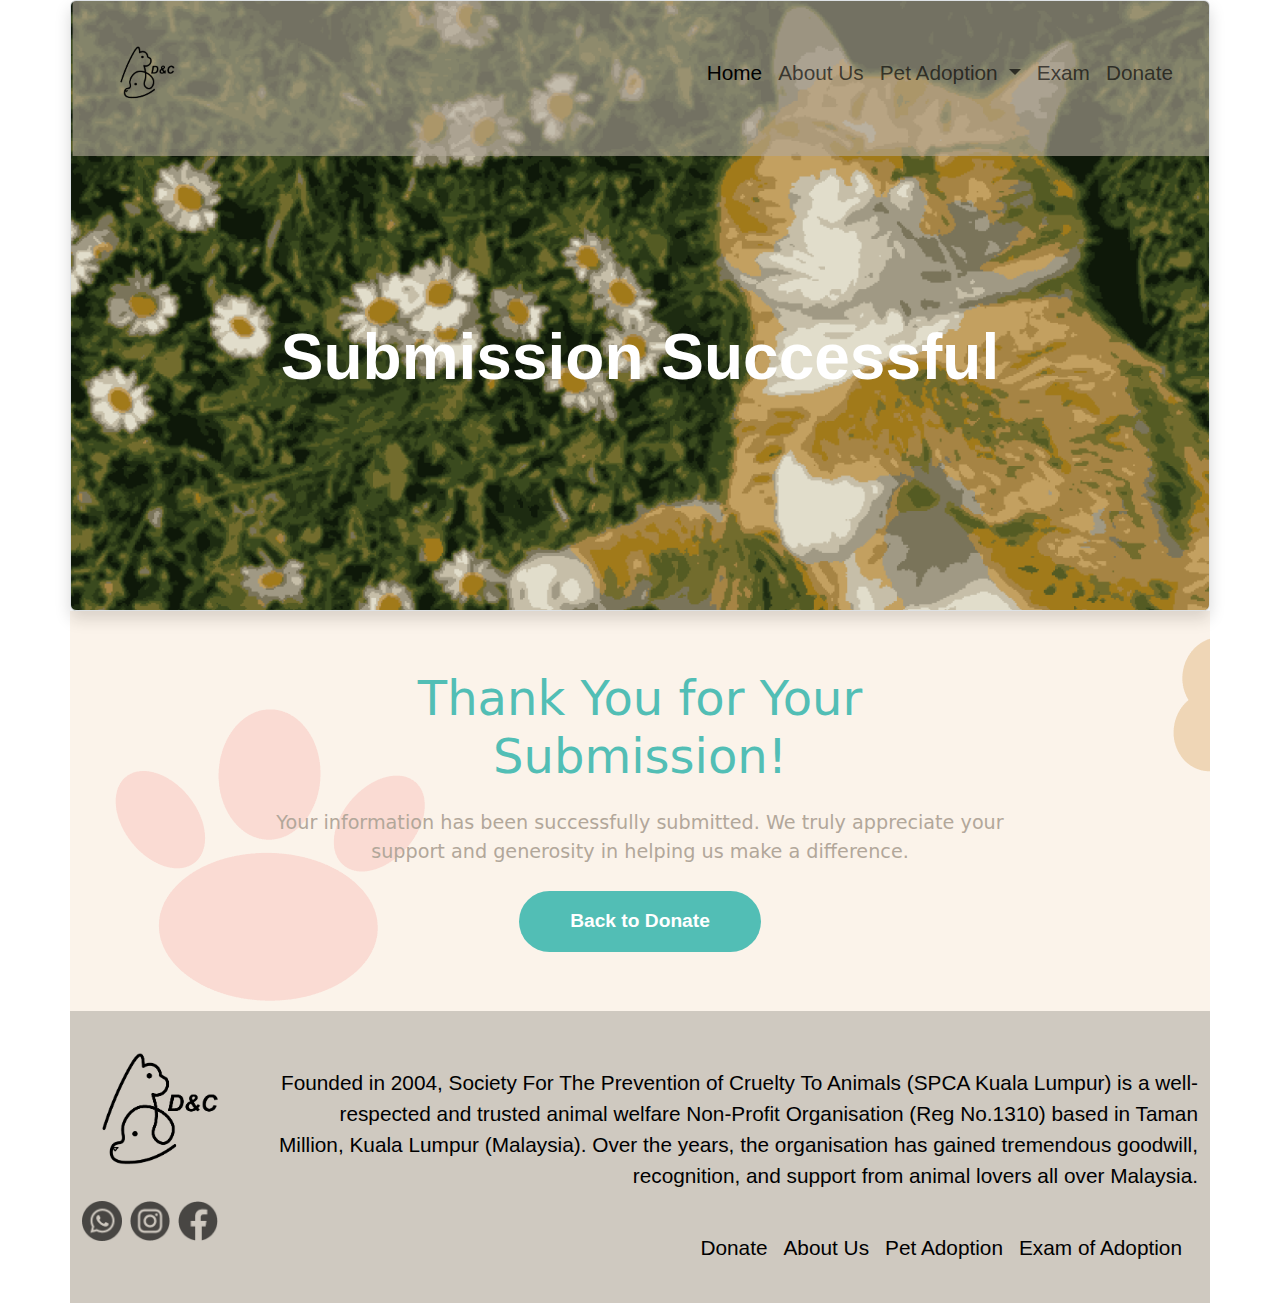
<file: submit.html>
<!doctype html>
<html lang="en">

<head>
  <meta charset="utf-8">
  <meta name="viewport" content="width=device-width, initial-scale=1">
  <title>Submission Success</title>
  <link href="https://cdn.jsdelivr.net/npm/bootstrap@5.3.3/dist/css/bootstrap.min.css" rel="stylesheet"
    integrity="sha384-QWTKZyjpPEjISv5WaRU9OFeRpok6YctnYmDr5pNlyT2bRjXh0JMhjY6hW+ALEwIH" crossorigin="anonymous">

  <link rel="stylesheet" href="css/styles.css">

</head>

<body>

  <!--封面-->
  <div class="container p-3 border rounded shadow"
    style="background-image: url(asset/donatebg.png); background-size: cover; background-position: center; background-repeat: no-repeat;">
     <!-- nav start -->
     <nav class="navbar navbar-expand-lg bg-transparent">
      <div class="container-fluid">
        <!-- Logo -->
        <nav class="navbar bg-transparent .col-1">
          <div class="container">
            <a class="navbar-brand" href="index.html">
              <img src="asset/logo-02-01.png" alt="Bootstrap" width="70" height="70">
            </a>
          </div>
        </nav>

        <!-- Button -->
        <button class="navbar-toggler" type="button" data-bs-toggle="collapse" data-bs-target="#navbarSupportedContent"
          aria-controls="navbarSupportedContent" aria-expanded="false" aria-label="Toggle navigation">
          <span class="navbar-toggler-icon"></span>
        </button>

        <!-- Nav Item -->
        <div class="collapse navbar-collapse .d-flex roboto-regular" id="navbarSupportedContent">
          <ul class="navbar-nav ms-auto mb-2 mb-lg-0">
            <li class="nav-item">
              <a class="nav-link active" aria-current="page" href="index.html">Home</a>
            </li>
            <li class="nav-item">
              <a class="nav-link" href="AboutUs.html">About Us</a>
            </li>
            <li class="nav-item dropdown">
              <a class="nav-link dropdown-toggle" href="Adoptionmain.html" role="button" data-bs-toggle="dropdown"
                aria-expanded="false">
                Pet Adoption
              </a>
              <ul class="dropdown-menu">
                <li><a class="dropdown-item" href="PetAdoption.html">Dog Adoption</a></li>
                <li><a class="dropdown-item" href="PetAdoption - cat.html">Cat Adoption</a></li>
                <li>
                  <hr class="dropdown-divider">
                </li>
                <li><a class="dropdown-item" href="PetAdoption - other.html">Other Adoption</a></li>
              </ul>
            </li>
            <li class="nav-item">
              <a class="nav-link" href="Exam.html">Exam</a>
            </li>
            <li class="nav-item">
              <a class="nav-link" href="Donate.html">Donate</a>
            </li>

          </ul>

        </div>
      </div>
    </nav>

    <!-- nav end -->

    <!-- Title -->

    <div class="row">
      <div class="col-12 text-center" style="padding: 190px 0;">
        <h1 class="roboto-black text-white slide-in" style="font-size: 4rem;">Submission Successful</h1>
      </div>
    </div>

  </div>

  <!-- Submission Success Message -->
  <div class="container d-flex align-items-center justify-content-center"
    style="background-image: url(asset/dnbg.png); height: 400px; display: flex;">
    <div class="row justify-content-center text-center">
      <div class="col-12 col-md-8">
        <h2 class="mb-4" style="color: #52BEB5; font-size: 3rem;">Thank You for Your Submission!</h2>
        <p class="mb-4" style="font-size: 1.2rem; color: #B2A79A;">
          Your information has been successfully submitted. We truly appreciate your support and generosity in helping
          us make a difference.
        </p>

        <style>
          .btn-custom {
            background-color: #52BEB5;
            color: #ffffff;
          }

          .btn-custom:hover {
            background-color: #76D7C4;
            color: #ffffff;
          }
        </style>

        <a href="Donate.html" class="btn roboto-bold btn-custom"
          style="border-radius: 100px; padding: 15px 50px; font-size: 1.2rem;">
          Back to Donate
        </a>
      </div>
    </div>
  </div>

<!-- footer start-->
<footer class="container colour2 text-black roboto-regular py-4">
  <div class="">
    <div class="row">
      <!-- Left: Main Image and Additional Images -->
      <div class="col-md-2 text-md-start text-center">
        <!-- Main Image -->
        <a href="index.html">
          <img src="asset//logo-02-01.png" alt="Main Footer Image" class="img-fluid" style="max-height: 150px;">
        </a>

        <!-- Additional Images (Below Main Image) -->
        <div class="d-flex justify-content-start mt-3 justify-content-center justify-content-md-start">
          <a href="https://wa.link/o0jkrl">
            <img src="asset//whatsapp 1.png" alt="Footer Image 1" class="img-fluid me-2" style="max-height: 40px;">
          </a>
          <a href="https://www.instagram.com/jdkddj249/">
            <img src="asset//instagram 1.png" alt="Footer Image 2" class="img-fluid me-2" style="max-height: 40px;">
          </a>
          <a href="https://www.messenger.com/">
            <img src="asset//facebook 1.png" alt="Footer Image 3" class="img-fluid" style="max-height: 40px;">
          </a>
        </div>
      </div>

      <!-- Right: Text and List -->
      <div class="col-lg-10 col-sm-12 d-flex flex-column text-md-center align-items-md-end mt-3">
        <!-- Center-Aligned Text (Mobile) and Left-Aligned (Desktop) -->
        <p class="text-center text-md-end mt-3">
          Founded in 2004, Society For The Prevention of Cruelty To Animals (SPCA Kuala Lumpur) is a
          well-respected and trusted animal welfare Non-Profit Organisation (Reg No.1310) based in
          Taman Million, Kuala Lumpur (Malaysia). Over the years, the organisation has gained
          tremendous goodwill, recognition, and support from animal lovers all over Malaysia.
        </p>

        <!-- Right-Aligned List -->
        <ul class="list-unstyled d-flex flex-wrap justify-content-center justify-content-md-end mt-4">
          <li class="me-3"><a href="Donate.html" class="text-black text-decoration-none">Donate</a></li>
          <li class="me-3"><a href="AboutUs.html" class="text-black text-decoration-none">About Us</a></li>
          <li class="me-3"><a href="Adoptionmain.html" class="text-black text-decoration-none">Pet Adoption</a></li>
          <li class="me-3"><a href="Exam.html" class="text-black text-decoration-none">Exam of Adoption</a></li>
        </ul>          
      </div>
    </div>
  </div>
</footer>
<!-- footer end-->


  <script src="https://cdn.jsdelivr.net/npm/@popperjs/core@2.11.6/dist/umd/popper.min.js"></script>
  <script src="https://cdn.jsdelivr.net/npm/bootstrap@5.3.3/dist/js/bootstrap.min.js"></script>
</body>

</html>
</file>
<file: css/styles.css>
.mg {
    height: 70px;
}

@keyframes slideInFromBottom {
  from {
    transform: translateY(100%);
    opacity: 0;
  }
  to {
    transform: translateY(0);
    opacity: 1;
  }
}

/* 定义从上到下的动画 */
@keyframes slideInFromTop {
  0% {
    transform: translateY(-100%); /* 从上方外面开始 */
    opacity: 0; /* 开始时透明 */
  }
  100% {
    transform: translateY(0); /* 移动到原位置 */
    opacity: 1; /* 完全可见 */
  }
}

/* 应用动画 */
.slide-in-top {
  animation: slideInFromTop 1s ease-out forwards; /* 动画时长1秒，动画结束后保持最终状态 */
}


/* 定义从左到右的动画 */
@keyframes slideInFromLeft {
  0% {
    transform: translateX(-100%); /* 从左侧外面开始 */
    opacity: 0; /* 开始时透明 */
  }
  100% {
    transform: translateX(0); /* 移动到原位置 */
    opacity: 1; /* 完全可见 */
  }
}

/* 应用动画 */
.slide-in-left {
  animation: slideInFromLeft 1s ease-out forwards; /* 动画时长1秒，动画结束后保持最终状态 */
}


/* 定义动画 */
@keyframes slideInFromRight {
  0% {
    transform: translateX(100%); /* 从右侧外面开始 */
    opacity: 0; /* 开始时透明 */
  }
  100% {
    transform: translateX(0); /* 移动到原位置 */
    opacity: 1; /* 完全可见 */
  }
}

/* 应用动画 */
.slide-in-right {
  animation: slideInFromRight 1s ease-out forwards; /* 动画时长1秒，动画结束后保持最终状态 */
}

.slide-in {
  animation: slideInFromBottom 1s ease-out;
}


@media (max-width: 768px) {
  .container {
    min-height: 300px;
    padding: 15px;
  }
}

@media (max-width: 768px) {
    /* Ensures the left and right columns are stacked */
    .col-lg-5, .col-lg-7 {
      padding-left: 0 !important;
      padding-right: 0 !important;
    }
  
    /* Adjust button size and padding for mobile */
    .btn {
      padding: 10px 20px;
      width: 100%;
    }
  }

  /* Hide arrows on small screens */
@media (max-width: 991px) {
  .arrow-container {
      display: none;
  }
}

/* Show arrows on large screens */
@media (min-width: 992px) {
  .arrow-container {
      display: block;
  }
}

  
  .bgn {
    color: #CFC9C0 
    transparent 50%;
  }
/* font apply */

.roboto-thin {
    font-family: "Roboto", sans-serif;
    font-weight: 100;
    font-style: normal;
  }
  
  .roboto-light {
    font-family: "Roboto", sans-serif;
    font-weight: 300;
    font-style: normal;
  }
  
  .roboto-regular {
    font-family: "Roboto", sans-serif;
    font-weight: 400;
    font-style: normal;
    font-size: 1.3rem;
  }
  
  .roboto-medium {
    font-family: "Roboto", sans-serif;
    font-weight: 700;
    font-style: normal;
    font-size: 2rem;
  }
  
  .roboto-bold {
    font-family: "Roboto", sans-serif;
    font-weight: 700;
    font-style: normal;
    font-size: 20px;
  }
  
  .roboto-black {
    font-family: "Roboto", sans-serif;
    font-weight: 900;
    font-style: normal;
    font-size: 6.2rem;
  }
  
  .roboto-thin-italic {
    font-family: "Roboto", sans-serif;
    font-weight: 100;
    font-style: italic;
  }
  
  .roboto-light-italic {
    font-family: "Roboto", sans-serif;
    font-weight: 300;
    font-style: italic;
  }
  
  .roboto-regular-italic {
    font-family: "Roboto", sans-serif;
    font-weight: 400;
    font-style: italic;
  }
  
  .roboto-medium-italic {
    font-family: "Roboto", sans-serif;
    font-weight: 500;
    font-style: italic;
  }
  
  .roboto-bold-italic {
    font-family: "Roboto", sans-serif;
    font-weight: 700;
    font-style: italic;
  }
  
  .roboto-black-italic {
    font-family: "Roboto", sans-serif;
    font-weight: 900;
    font-style: italic;
  }
  

/* colour bar */

.colour1 {
    background-color: rgb(252, 252, 252);
}

.colour2 {
    background-color: #CFC9C0;
}

.colour3 {
    background-color: #D2852A;
}

.colour7 {
    background-color: #FFC57C;
}

.colour4 {
    background-color: #52BEB5;
}

.colour5 {
    background-color: #B2A79A;
}

.colour6 {
    background-color: rgb(0, 0, 0);
}

.bg-smoothblue {
    background-color: rgb(171, 171, 239);
}

.bg-warning-subtle {
    background-color: #921A40;
}

.bg-warning-subtle1 {
    background-color: #C75B7A;
}

.bg-warning-subtle2 {
    background-color: #b72626;
}

.bg-warning-subtle3 {
    background-color: #792d13;
}

.bg-warning-subtle4 {
    background-color: #aaba19;
}

.bg-warning-subtle5 {
    background-color: #5ebb6c;
}

.bg-purple {
    background-color: #e6aad2;
}

.bg-purple1 {
    background-color: #b71897;
}

.bg-purple2 {
    background-color: #5d044d;
}

.bg-purple3 {
    background-color: #4b1f49;
}

.bg-green {
    background-color: #7bcf78;
}

.bg-green1 {
    background-color: #09ff00;
}

.bg-green2 {
    background-color: #06b900;
}

.bg-green3 {
    background-color: #046f00;
}

.bg-green4 {
    background-color: #023a00;
}

.bg-green5 {
    background-color: #122512;
}

.bg-yellow {
    background-color: #c8d212;
}

.bg-yellow1{
    background-color: #93970e;
}
</file>
